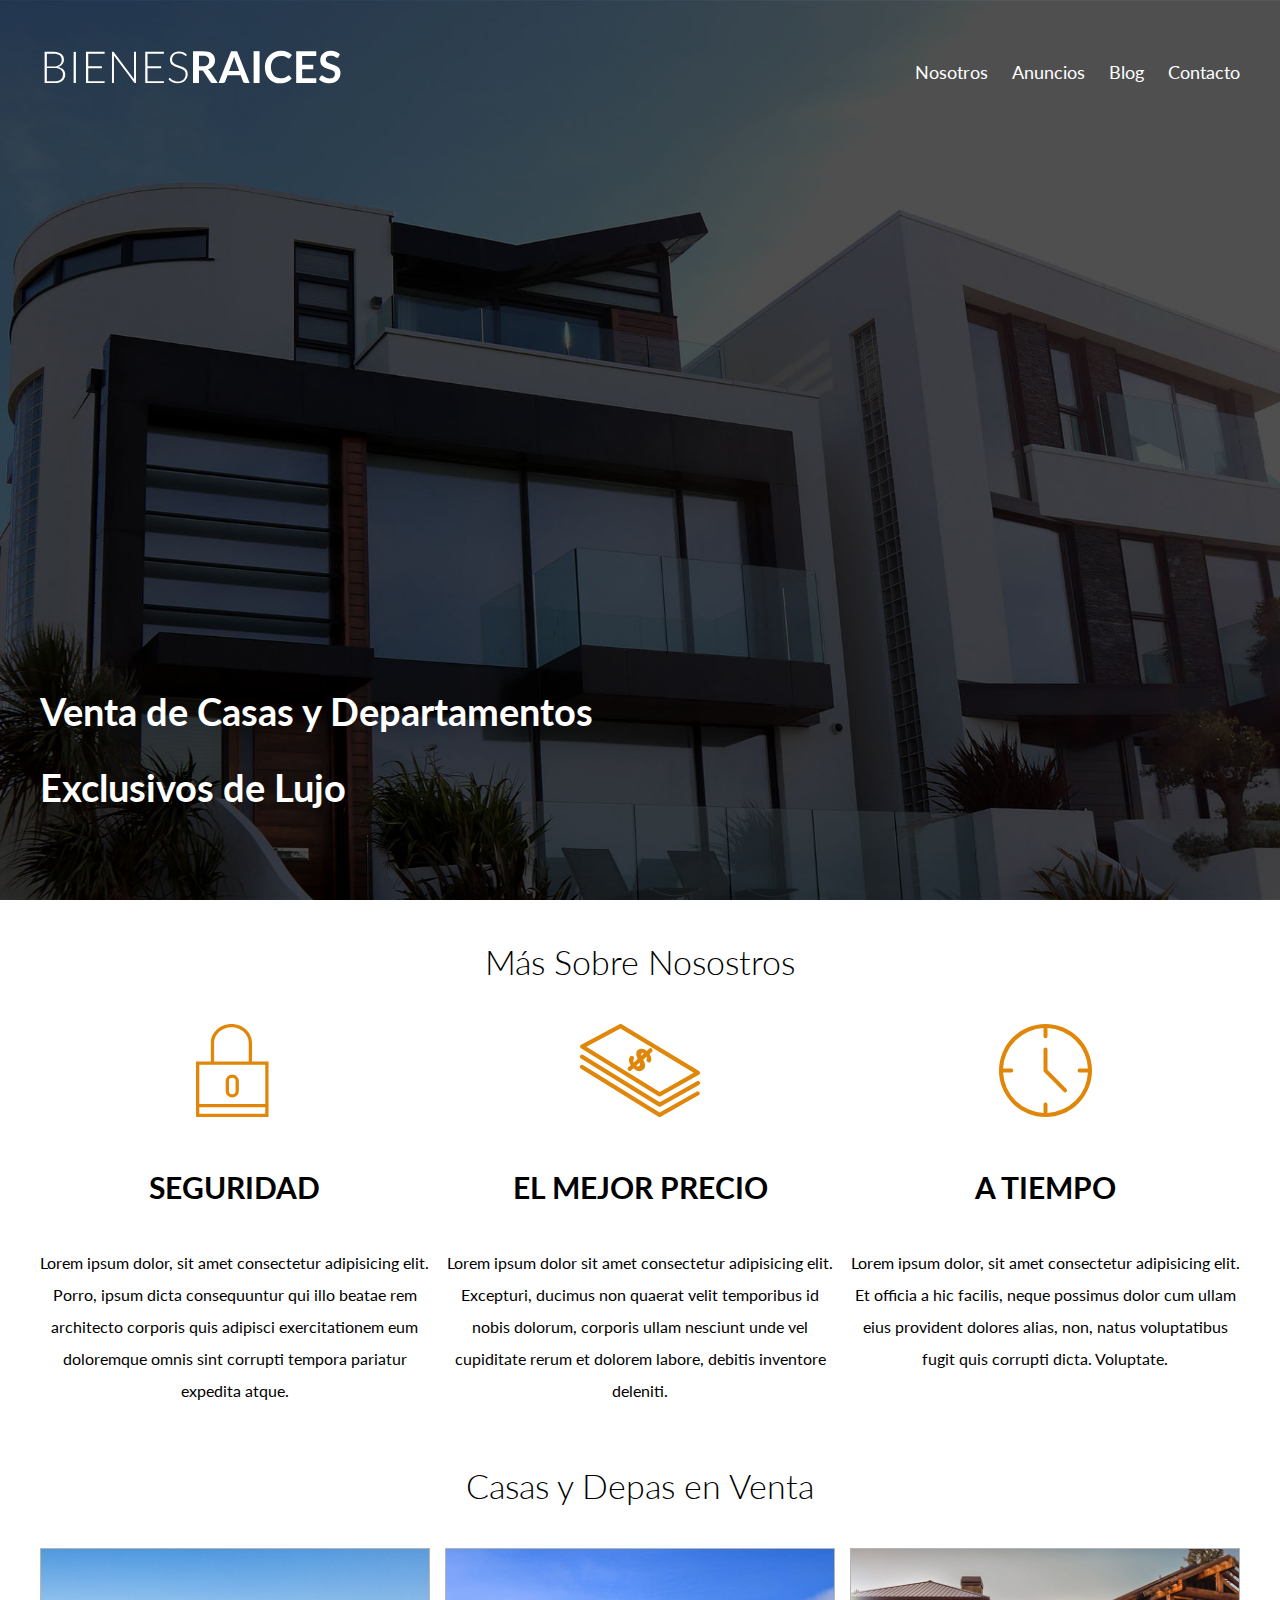
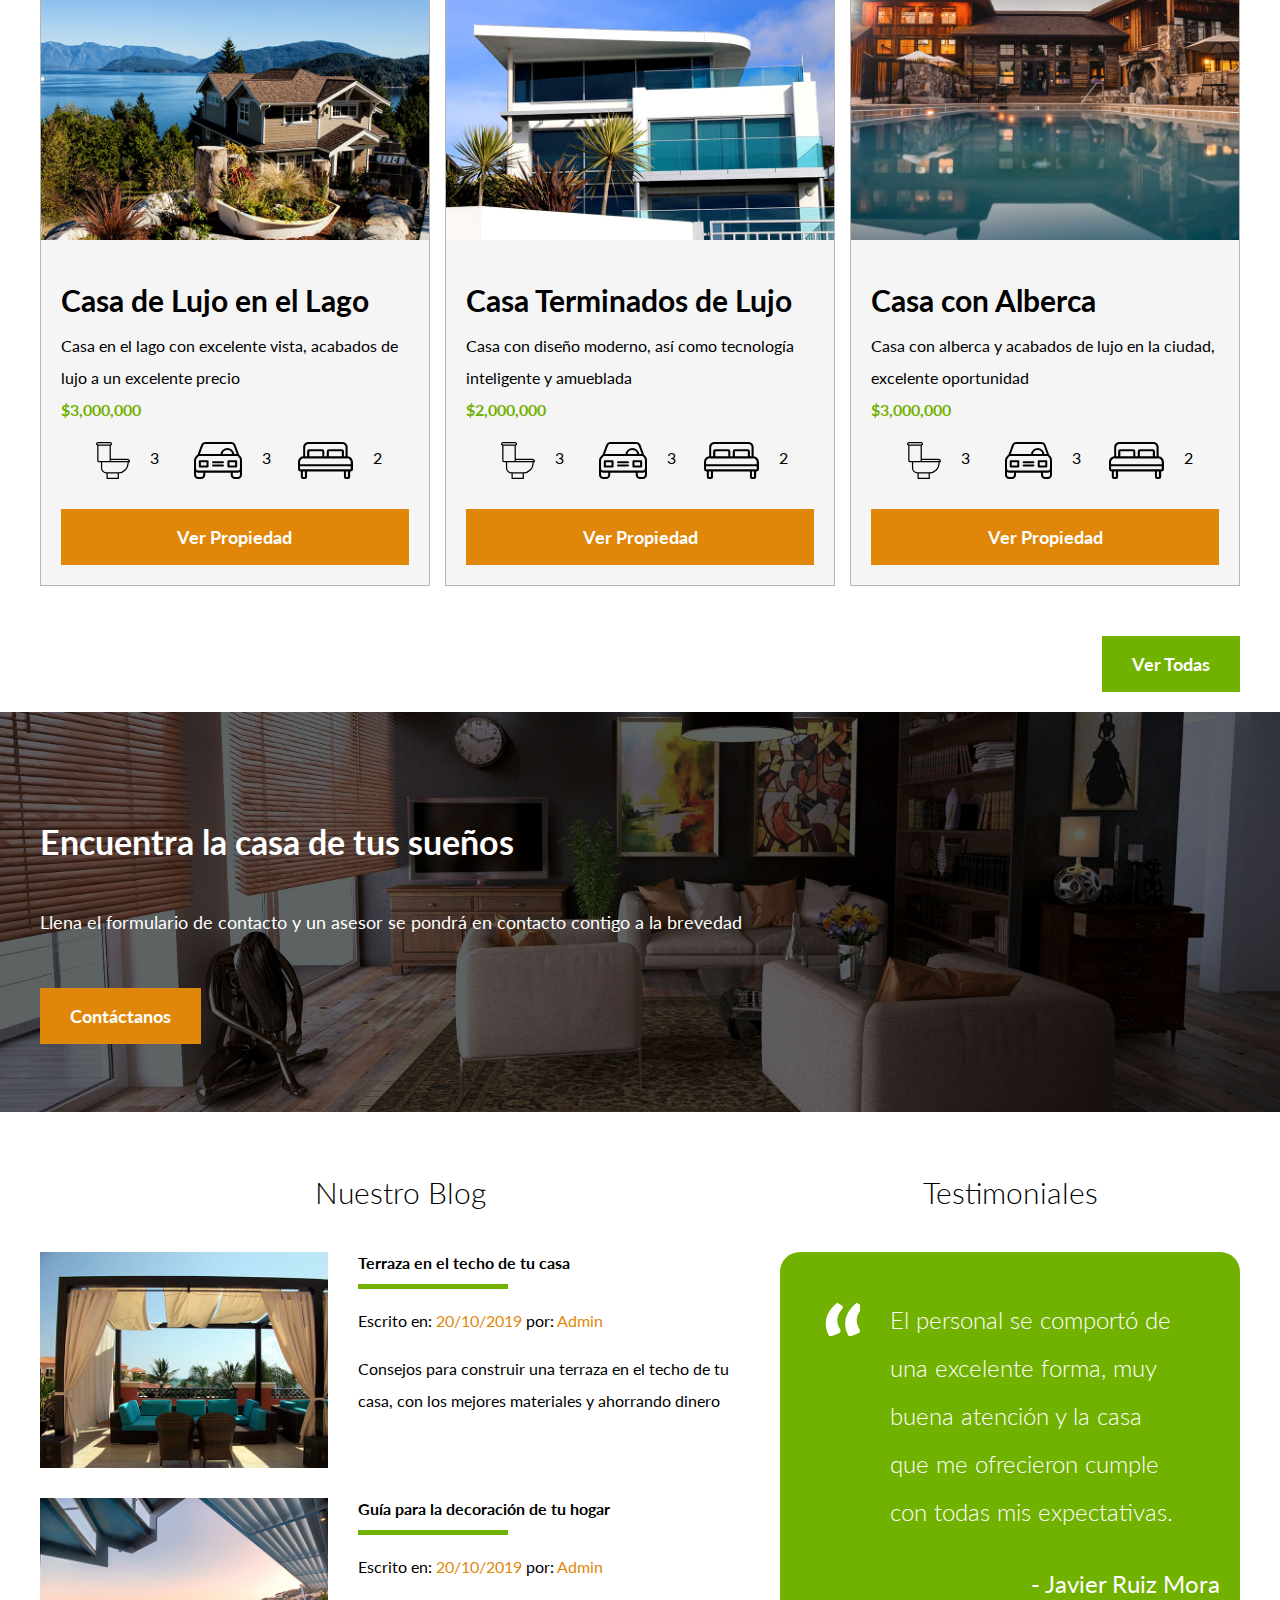
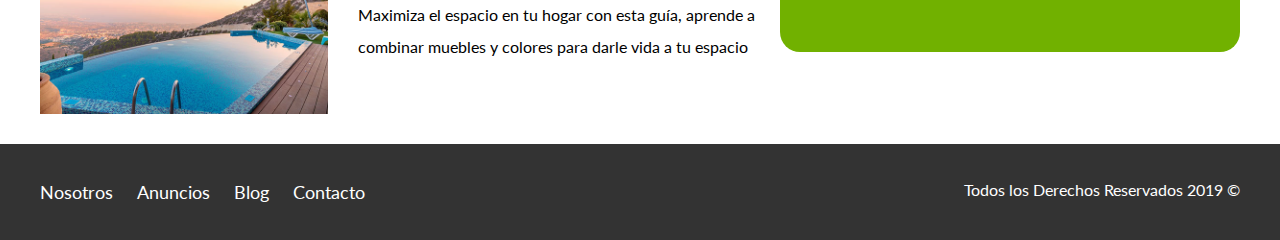
<file: index.html>
<!DOCTYPE html>
<html lang="en">
<head>
    <meta charset="UTF-8">
    <meta name="viewport" content="width=device-width, initial-scale=1.0">
    <title>Bienes Raices</title>
    <link href="https://fonts.googleapis.com/css2?family=Lato:wght@300;400;700;900&display=swap" rel="stylesheet">
    <link rel="stylesheet" href="css/normalize.css">
    <link rel="stylesheet" href="css/styles.css">
</head>

<body>
    <header class="site-header inicio">
        <div class="contenedor contenido-header">
            <div class="barra">
                <a href="/">
                <img src="original/ArchivosBienesRaices/img/logo.svg" alt="Logotipo de Bienes Raices">
                </a>

                <nav class="navegacion">
                    <a href="nosotros.html">Nosotros</a>
                    <a href="anuncios.html">Anuncios</a>
                    <a href="blog.html">Blog</a>
                    <a href="contacto.html">Contacto</a>
                </nav>
            </div>

            <h1>Venta de Casas y Departamentos Exclusivos de Lujo</h1>
        </div> <!-- contenedor -->
    </header>

    <section class="contenedor seccion">
        <h2 class="fw-300 centrar-texto">Más Sobre Nosostros</h2>

        <div class="iconos-nosotros">
            <div class="icono">
                <img src="original/ArchivosBienesRaices/img/icono1.svg" alt="Icono Seguridad">
                <h3>Seguridad</h3>
                <p>Lorem ipsum dolor, sit amet consectetur adipisicing elit. Porro, ipsum dicta consequuntur qui illo beatae rem architecto corporis quis adipisci exercitationem eum doloremque omnis sint corrupti tempora pariatur expedita atque.</p>
            </div>

            <div class="icono">
                <img src="original/ArchivosBienesRaices/img/icono2.svg" alt="Icono Mejor Precio">
                <h3>El Mejor Precio</h3>
                <p>Lorem ipsum dolor sit amet consectetur adipisicing elit. Excepturi, ducimus non quaerat velit temporibus id nobis dolorum, corporis ullam nesciunt unde vel cupiditate rerum et dolorem labore, debitis inventore deleniti.</p>
            </div>

            <div class="icono">
                <img src="original/ArchivosBienesRaices/img/icono3.svg" alt="Icono a Tiempo">
                <h3>A Tiempo</h3>
                <p>Lorem ipsum dolor, sit amet consectetur adipisicing elit. Et officia a hic facilis, neque possimus dolor cum ullam eius provident dolores alias, non, natus voluptatibus fugit quis corrupti dicta. Voluptate.</p>
            </div>
        </div>
    </section>

    <main class="seccion contenedor">
        <h2 class="fw-300 centrar-texto">Casas y Depas en Venta</h2>

        <div class="contenedor-anuncios">
            <div class="anuncio">
                <img src="original/ArchivosBienesRaices/img/anuncio1.jpg" alt="Anuncio casa en el lago">
                <div class="contenido-anuncio">
                    <h3>Casa de Lujo en el Lago</h3>
                    <p>Casa en el lago con excelente vista, acabados de lujo a un excelente precio</p>
                    <p class="precio">$3,000,000</p>

                    <ul class="iconos-caracteristicas">
                        <li>
                            <img src="original/ArchivosBienesRaices/img/icono_wc.svg" alt="icono wc">
                            <p>3</p>
                        </li>
                        <li>
                            <img src="original/ArchivosBienesRaices/img/icono_estacionamiento.svg" alt="icono autos">
                            <p>3</p>
                        </li>
                        <li>
                            <img src="original/ArchivosBienesRaices/img/icono_dormitorio.svg" alt="icono habitaciones">
                            <p>2</p>
                        </li>
                    </ul>

                    <a href="anuncio.html" class="boton boton-amarillo d-block">Ver Propiedad</a>
                </div>
            </div>

            <div class="anuncio">
                <img src="original/ArchivosBienesRaices/img/anuncio2.jpg" alt="Anuncio casa de lujo">
                <div class="contenido-anuncio">
                    <h3>Casa Terminados de Lujo</h3>
                    <p>Casa con diseño moderno, así como tecnología inteligente y amueblada</p>
                    <p class="precio">$2,000,000</p>

                    <ul class="iconos-caracteristicas">
                        <li>
                            <img src="original/ArchivosBienesRaices/img/icono_wc.svg" alt="icono wc">
                            <p>3</p>
                        </li>
                        <li>
                            <img src="original/ArchivosBienesRaices/img/icono_estacionamiento.svg" alt="icono autos">
                            <p>3</p>
                        </li>
                        <li>
                            <img src="original/ArchivosBienesRaices/img/icono_dormitorio.svg" alt="icono habitaciones">
                            <p>2</p>
                        </li>
                    </ul>

                    <a href="anuncio.html" class="boton boton-amarillo d-block">Ver Propiedad</a>
                </div>
            </div>

            <div class="anuncio">
                <img src="original/ArchivosBienesRaices/img/anuncio3.jpg" alt="Anuncio casa con alberca">
                <div class="contenido-anuncio">
                    <h3>Casa con Alberca</h3>
                    <p>Casa con alberca y acabados de lujo en la ciudad, excelente oportunidad</p>
                    <p class="precio">$3,000,000</p>

                    <ul class="iconos-caracteristicas">
                        <li>
                            <img src="original/ArchivosBienesRaices/img/icono_wc.svg" alt="icono wc">
                            <p>3</p>
                        </li>
                        <li>
                            <img src="original/ArchivosBienesRaices/img/icono_estacionamiento.svg" alt="icono autos">
                            <p>3</p>
                        </li>
                        <li>
                            <img src="original/ArchivosBienesRaices/img/icono_dormitorio.svg" alt="icono habitaciones">
                            <p>2</p>
                        </li>
                    </ul>

                    <a href="anuncio.html" class="boton boton-amarillo d-block">Ver Propiedad</a>
                </div>
            </div>
        </div>

        <div class="ver-todas">
            <a href="anuncios.html" class="boton boton-verde">Ver Todas</a>
        </div>
    </main>

    <section class="imagen-contacto">
        <div class="contenedor contenido-contacto">
            <h2>Encuentra la casa de tus sueños</h2>
            <p>Llena el formulario de contacto y un asesor se pondrá en contacto contigo a la brevedad</p>
            <a href="contacto.html" class="boton boton-amarillo">Contáctanos</a>
        </div>
    </section>

    <div class="seccion-inferior contenedor seccion">
        <section class="blog">
            <h3 class="centrar-texto fw-300">Nuestro Blog</h3>

            <article class="entrada-blog">
                <div class="imagen">
                    <img src="original/ArchivosBienesRaices/img/blog1.jpg" alt="Entrada de blog">
                </div>
                <div class="texto-entrada">
                    <a href="entrada.html">
                        <h4>Terraza en el techo de tu casa</h4>
                    </a>
                    <p>Escrito en: <span>20/10/2019</span> por: <span>Admin</span></p>
                    <p>Consejos para construir una terraza en el techo de tu casa, con los mejores materiales y ahorrando dinero</p>
                </div>
            </article>

            <article class="entrada-blog">
                <div class="imagen">
                    <img src="original/ArchivosBienesRaices/img/blog2.jpg" alt="Entrada de blog">
                </div>
                <div class="texto-entrada">
                    <a href="entrada.html">
                        <h4>Guía para la decoración de tu hogar</h4>
                    </a>
                    <p>Escrito en: <span>20/10/2019</span> por: <span>Admin</span></p>
                    <p>Maximiza el espacio en tu hogar con esta guía, aprende a combinar muebles y colores para darle vida a tu espacio</p>
                </div>
            </article>
        </section>

        <section class="testimoniales">
            <h3 class="centrar-texto fw-300">Testimoniales</h3>
            <div class="testimonial">
                <blockquote>
                    El personal se comportó de una excelente forma, muy buena atención y la casa que me ofrecieron cumple con todas mis expectativas.
                </blockquote>
                <p>- Javier Ruiz Mora</p>
            </div>
        </section>
    </div>

    <footer class="site-footer seccion">
        <div class="contenedor contenedor-footer">
            <nav class="navegacion">
                <a href="nosotros.html">Nosotros</a>
                <a href="anuncios.html">Anuncios</a>
                <a href="blog.html">Blog</a>
                <a href="contacto.html">Contacto</a>
            </nav>
            <p class="copyright">Todos los Derechos Reservados 2019 &copy;</p>
        </div>
    </footer>
</body>
</html>
</file>
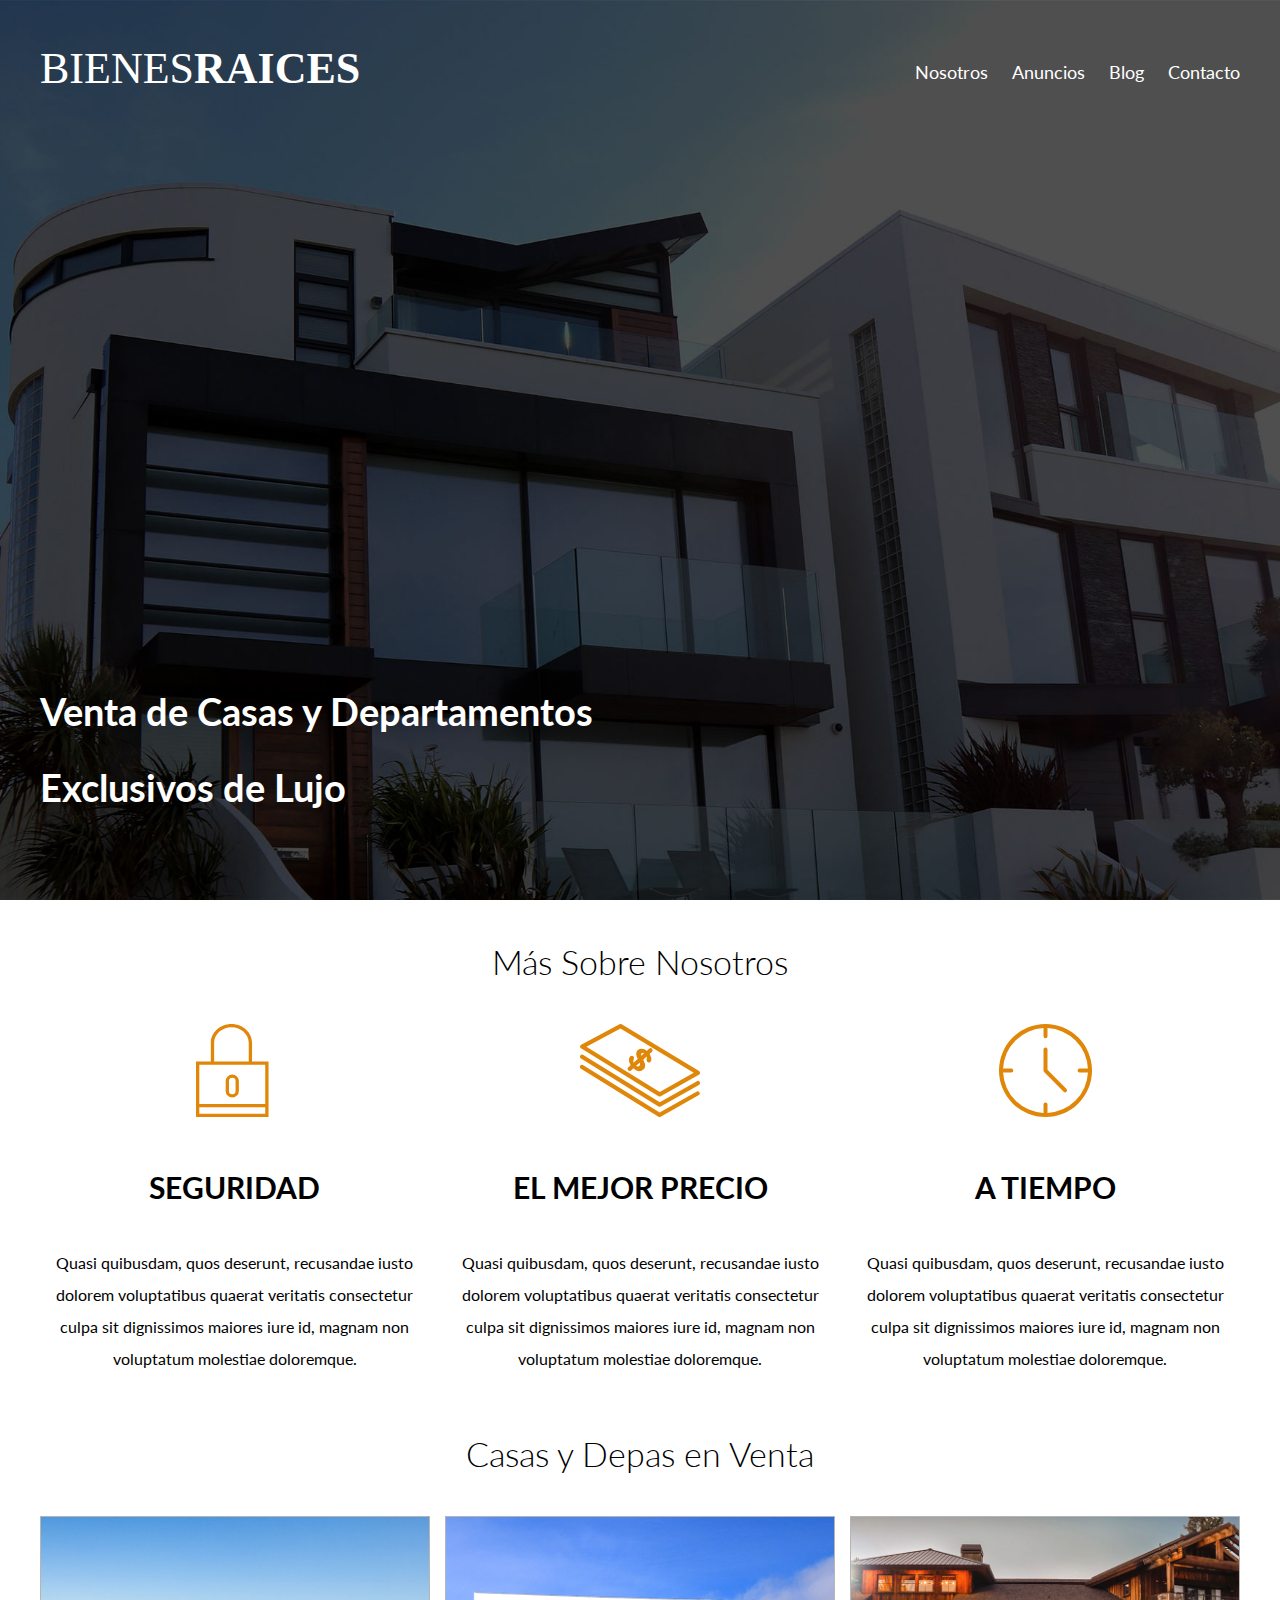
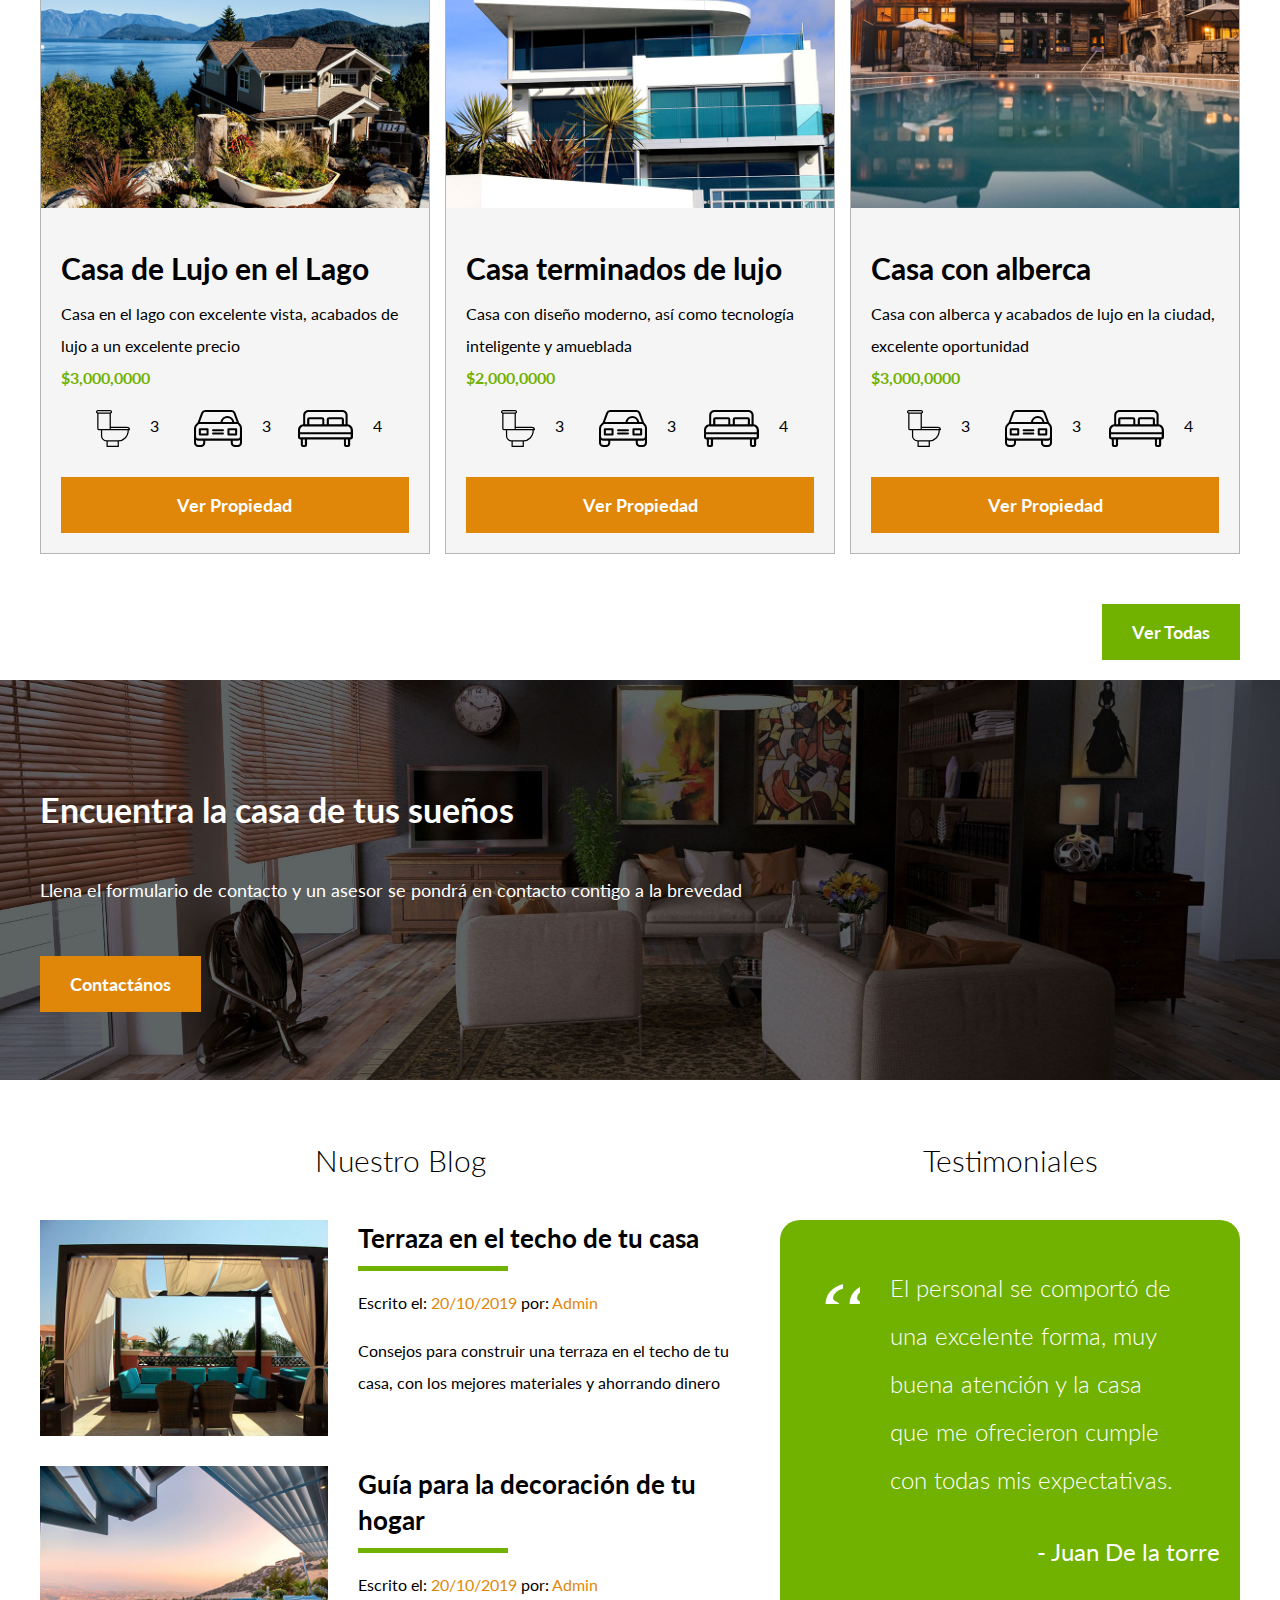
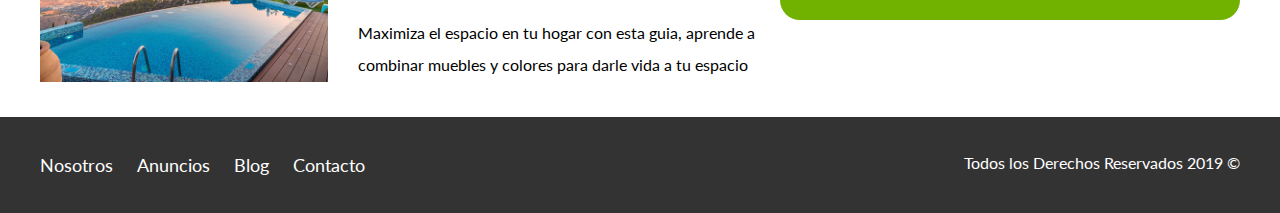
<file: original/ArchivosBienesRaices/Proyecto Finalizado/index.html>
<!DOCTYPE html>
<html lang="en">
<head>
    <meta charset="UTF-8">
    <meta name="viewport" content="width=device-width, initial-scale=1.0">
    <meta http-equiv="X-UA-Compatible" content="ie=edge">
    <title>Bienes Raices</title>
    <link href="https://fonts.googleapis.com/css?family=Lato:300,400,700,900" rel="stylesheet">
    <link rel="stylesheet" href="css/normalize.css">
    <link rel="stylesheet" href="css/styles.css">
</head>
<body>

    <header class="site-header inicio">
        <div class="contenedor contenido-header">
            <div class="barra">
                <a href="/">
                    <img src="img/logo.svg" alt="Logotipo de Bienes Raices">
                </a>

                <div class="mobile-menu">
                    <a href="#navegacion">
                        <img src="img/barras.svg" alt="Icono Menu">
                    </a>
                </div>

                <nav id="navegacion" class="navegacion">
                    <a href="nosotros.html">Nosotros</a>
                    <a href="anuncios.html">Anuncios</a>
                    <a href="blog.html">Blog</a>
                    <a href="contacto.html">Contacto</a>
                </nav>
            </div>
            <h1>Venta de Casas y Departamentos Exclusivos de Lujo</h1>
        </div> <!-- contenedor -->
    </header>

    <section class="contenedor seccion">
        <h2 class="fw-300 centrar-texto">Más Sobre Nosotros</h2>

        <div class="iconos-nosotros">
            <div class="icono">
                <img src="img/icono1.svg" alt="Icono Seguridad">
                <h3>Seguridad</h3>
                <p>Quasi quibusdam, quos deserunt, recusandae iusto dolorem voluptatibus quaerat veritatis consectetur culpa sit dignissimos maiores iure id, magnam non voluptatum molestiae doloremque.</p>
            </div>

            <div class="icono">
                <img src="img/icono2.svg" alt="Icono Mejor Precio">
                <h3>El Mejor Precio</h3>
                <p>Quasi quibusdam, quos deserunt, recusandae iusto dolorem voluptatibus quaerat veritatis consectetur culpa sit dignissimos maiores iure id, magnam non voluptatum molestiae doloremque.</p>
            </div>

            <div class="icono">
                <img src="img/icono3.svg" alt="Icono a Tiempo">
                <h3>A Tiempo</h3>
                <p>Quasi quibusdam, quos deserunt, recusandae iusto dolorem voluptatibus quaerat veritatis consectetur culpa sit dignissimos maiores iure id, magnam non voluptatum molestiae doloremque.</p>
            </div>
        </div>
    </section>

    <main class="seccion contenedor">
        <h2 class="fw-300 centrar-texto">Casas y Depas en Venta</h2>

        <div class="contenedor-anuncios">
            <div class="anuncio">
                <img src="img/anuncio1.jpg" alt="Anuncio casa en el lago">
                <div class="contenido-anuncio">
                    <h3>Casa de Lujo en el Lago</h3>
                    <p>Casa en el lago con excelente vista, acabados de lujo a un excelente precio</p>
                    <p class="precio">$3,000,0000</p>

                    <ul class="iconos-caracteristicas">
                        <li>
                            <img src="img/icono_wc.svg" alt="icono wc">
                            <p>3</p>
                        </li>
                        <li>
                            <img src="img/icono_estacionamiento.svg" alt="icono autos">
                            <p>3</p>
                        </li>
                        <li>
                            <img src="img/icono_dormitorio.svg" alt="icono habitaciones">
                            <p>4</p>
                        </li>
                    </ul>


                    <a href="anuncio.html" class="boton boton-amarillo d-block">Ver Propiedad</a>
                </div>
            </div>

            <div class="anuncio">
                <img src="img/anuncio2.jpg" alt="Anuncio casa de lujo">
                <div class="contenido-anuncio">
                    <h3>Casa terminados de lujo</h3>
                    <p>Casa con diseño moderno, así como tecnología inteligente y amueblada</p>
                    <p class="precio">$2,000,0000</p>
                    <ul class="iconos-caracteristicas">
                        <li>
                            <img src="img/icono_wc.svg" alt="icono wc">
                            <p>3</p>
                        </li>
                        <li>
                            <img src="img/icono_estacionamiento.svg" alt="icono autos">
                            <p>3</p>
                        </li>
                        <li>
                            <img src="img/icono_dormitorio.svg" alt="icono habitaciones">
                            <p>4</p>
                        </li>
                    </ul>

                    <a href="anuncio.html" class="boton boton-amarillo d-block">Ver Propiedad</a>
                </div>
            </div>

            <div class="anuncio">
                <img src="img/anuncio3.jpg" alt="Anuncio casa con alberca">
                <div class="contenido-anuncio">
                    <h3>Casa con alberca</h3>
                    <p>Casa con alberca y acabados de lujo en la ciudad, excelente oportunidad</p>
                    <p class="precio">$3,000,0000</p>
                    <ul class="iconos-caracteristicas">
                        <li>
                            <img src="img/icono_wc.svg" alt="icono wc">
                            <p>3</p>
                        </li>
                        <li>
                            <img src="img/icono_estacionamiento.svg" alt="icono autos">
                            <p>3</p>
                        </li>
                        <li>
                            <img src="img/icono_dormitorio.svg" alt="icono habitaciones">
                            <p>4</p>
                        </li>
                    </ul>

                    <a href="anuncio.html" class="boton boton-amarillo d-block">Ver Propiedad</a>
                </div>
            </div>
        </div>

        <div class="ver-todas">
            <a href="anuncios.html" class="boton boton-verde">Ver Todas</a>
        </div>
    </main>

    <section class="imagen-contacto">
        <div class="contenedor contenido-contacto">
            <h2>Encuentra la casa de tus sueños</h2>
            <p>Llena el formulario de contacto y un asesor se pondrá en contacto contigo a la brevedad</p>
            <a href="contacto.html" class="boton boton-amarillo">Contactános</a>
        </div>
    </section>

    <div class="seccion-inferior contenedor seccion">
        <section class="blog">
            <h3 class="centrar-texto fw-300">Nuestro Blog</h3>

            <article class="entrada-blog">
                <div class="imagen">
                    <img src="img/blog1.jpg" alt="Entrada de blog">
                </div>
                <div class="texto-entrada">
                    <a href="entrada.html">
                        <h4>Terraza  en el techo de tu casa</h4>
                    </a>
                    <p>Escrito el: <span> 20/10/2019 </span> por: <span> Admin </span> </p>
                    <p>Consejos para construir una terraza en el techo de tu casa, con los mejores materiales y ahorrando dinero</p>
                </div>
            </article>

            <article class="entrada-blog">
                <div class="imagen">
                    <img src="img/blog2.jpg" alt="Entrada de blog">
                </div>
                <div class="texto-entrada">
                    <a href="entrada.html">
                        <h4>Guía para la decoración de tu hogar</h4>
                    </a>
                    <p>Escrito el: <span> 20/10/2019 </span> por: <span> Admin </span> </p>
                    <p>Maximiza el espacio en tu hogar con esta guia, aprende a combinar muebles y colores para darle vida a tu espacio</p>
                </div>
            </article>
        </section>

        <section class="testimoniales">
            <h3 class="centrar-texto fw-300">Testimoniales</h3>
            <div class="testimonial">
                
                <blockquote>
                    El personal se comportó de una excelente forma, muy buena atención y la casa que me ofrecieron cumple con todas mis expectativas.
                </blockquote>
                <p>- Juan De la torre</p>
            </div>
        </section>

    </div>

    <footer class="site-footer seccion">
        <div class="contenedor contenedor-footer">
            <nav class="navegacion">
                <a href="nosotros.html">Nosotros</a>
                <a href="anuncios.html">Anuncios</a>
                <a href="blog.html">Blog</a>
                <a href="contacto.html">Contacto</a>
            </nav>
            <p class="copyright">Todos los Derechos Reservados 2019 &copy; </p>
        </div>
    </footer>
</body>
</html>
</file>
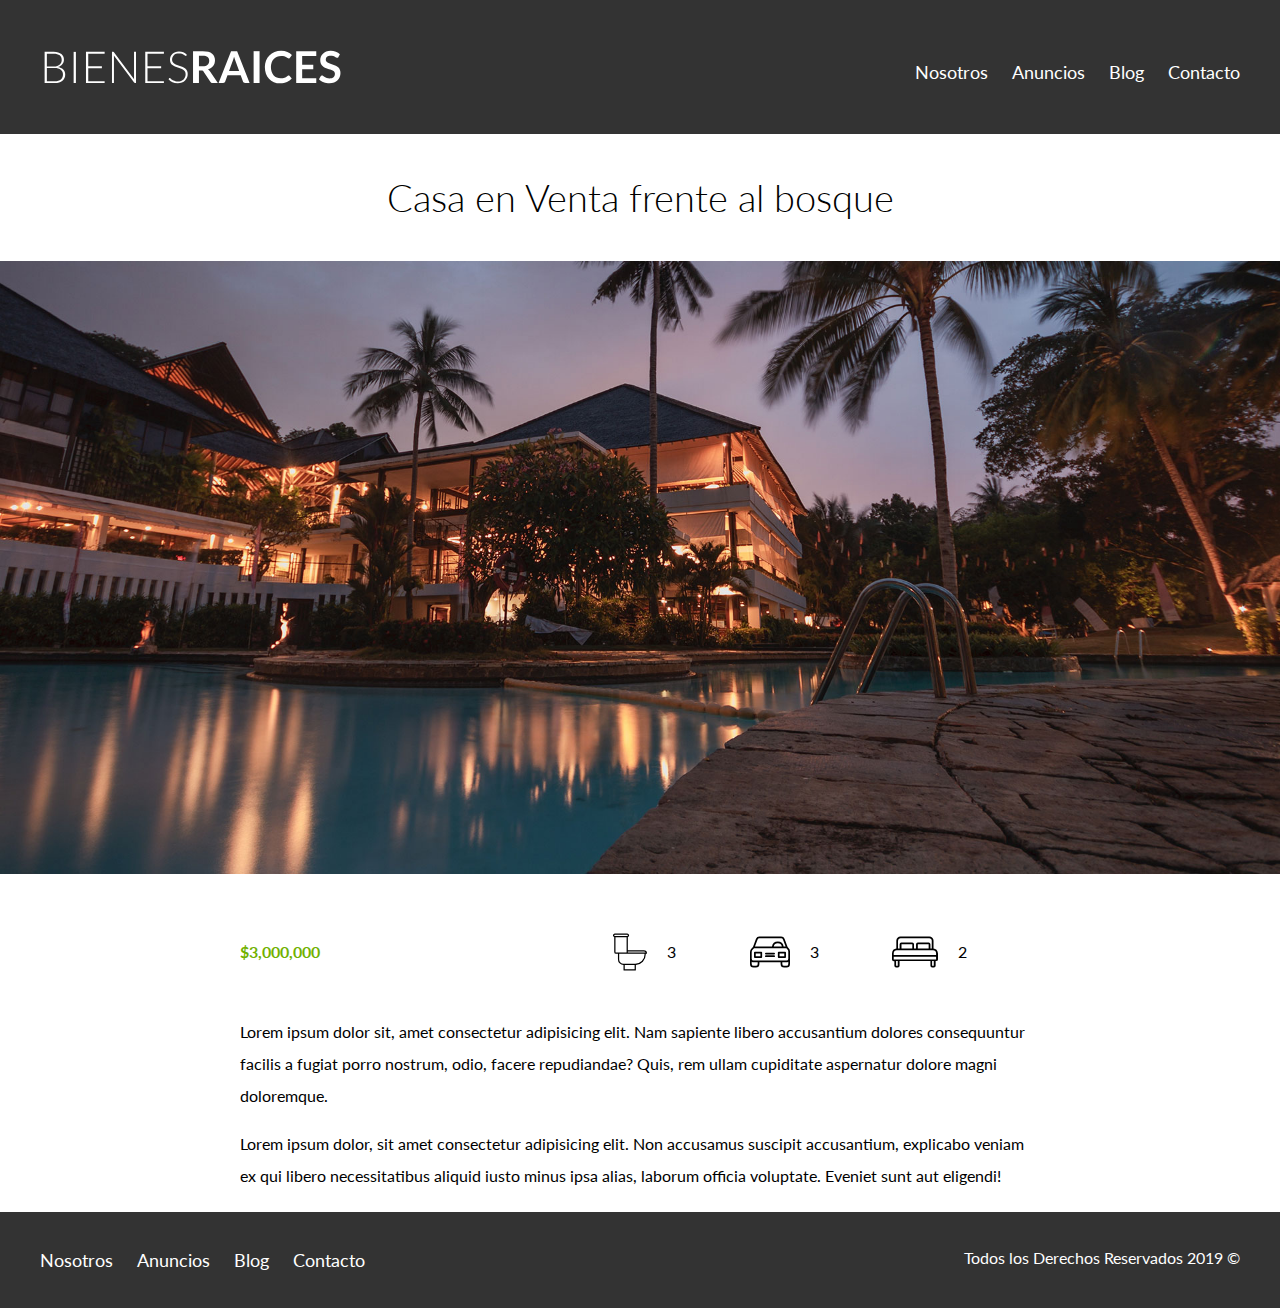
<file: anuncio.html>
<!DOCTYPE html>
<html lang="en">
<head>
    <meta charset="UTF-8">
    <meta name="viewport" content="width=device-width, initial-scale=1.0">
    <title>Bienes Raices</title>
    <link href="https://fonts.googleapis.com/css2?family=Lato:wght@300;400;700;900&display=swap" rel="stylesheet">
    <link rel="stylesheet" href="css/normalize.css">
    <link rel="stylesheet" href="css/styles.css">
</head>

<body>
    <header class="site-header">
        <div class="contenedor contenido-header">
            <div class="barra">
                <a href="/">
                <img src="original/ArchivosBienesRaices/img/logo.svg" alt="Logotipo de Bienes Raices">
                </a>

                <nav class="navegacion">
                    <a href="nosotros.html">Nosotros</a>
                    <a href="anuncios.html">Anuncios</a>
                    <a href="blog.html">Blog</a>
                    <a href="contacto.html">Contacto</a>
                </nav>
            </div>

        </div> <!-- contenedor -->
    </header>

    <h1 class="fw-300 centrar-texto">Casa en Venta frente al bosque</h1>
    <img src="original/ArchivosBienesRaices/img/destacada.jpg" alt="Imagen Anuncio">

    <main class="contenedor seccion contenido-centrado">
        <div class="resumen-propiedad">
            <p class="precio">$3,000,000</p>
            <ul class="iconos-caracteristicas">
                <li>
                    <img src="original/ArchivosBienesRaices/img/icono_wc.svg" alt="icono wc">
                    <p>3</p>
                </li>
                <li>
                    <img src="original/ArchivosBienesRaices/img/icono_estacionamiento.svg" alt="icono autos">
                    <p>3</p>
                </li>
                <li>
                    <img src="original/ArchivosBienesRaices/img/icono_dormitorio.svg" alt="icono habitaciones">
                    <p>2</p>
                </li>
            </ul>
        </div>
        <p>Lorem ipsum dolor sit, amet consectetur adipisicing elit. Nam sapiente libero accusantium dolores consequuntur facilis a fugiat porro nostrum, odio, facere repudiandae? Quis, rem ullam cupiditate aspernatur dolore magni doloremque.</p>
        <p>Lorem ipsum dolor, sit amet consectetur adipisicing elit. Non accusamus suscipit accusantium, explicabo veniam ex qui libero necessitatibus aliquid iusto minus ipsa alias, laborum officia voluptate. Eveniet sunt aut eligendi!</p>
    </main>

    <footer class="site-footer seccion">
        <div class="contenedor contenedor-footer">
            <nav class="navegacion">
                <a href="nosotros.html">Nosotros</a>
                <a href="anuncios.html">Anuncios</a>
                <a href="blog.html">Blog</a>
                <a href="contacto.html">Contacto</a>
            </nav>
            <p class="copyright">Todos los Derechos Reservados 2019 &copy;</p>
        </div>
    </footer>
</body>
</html>
</file>
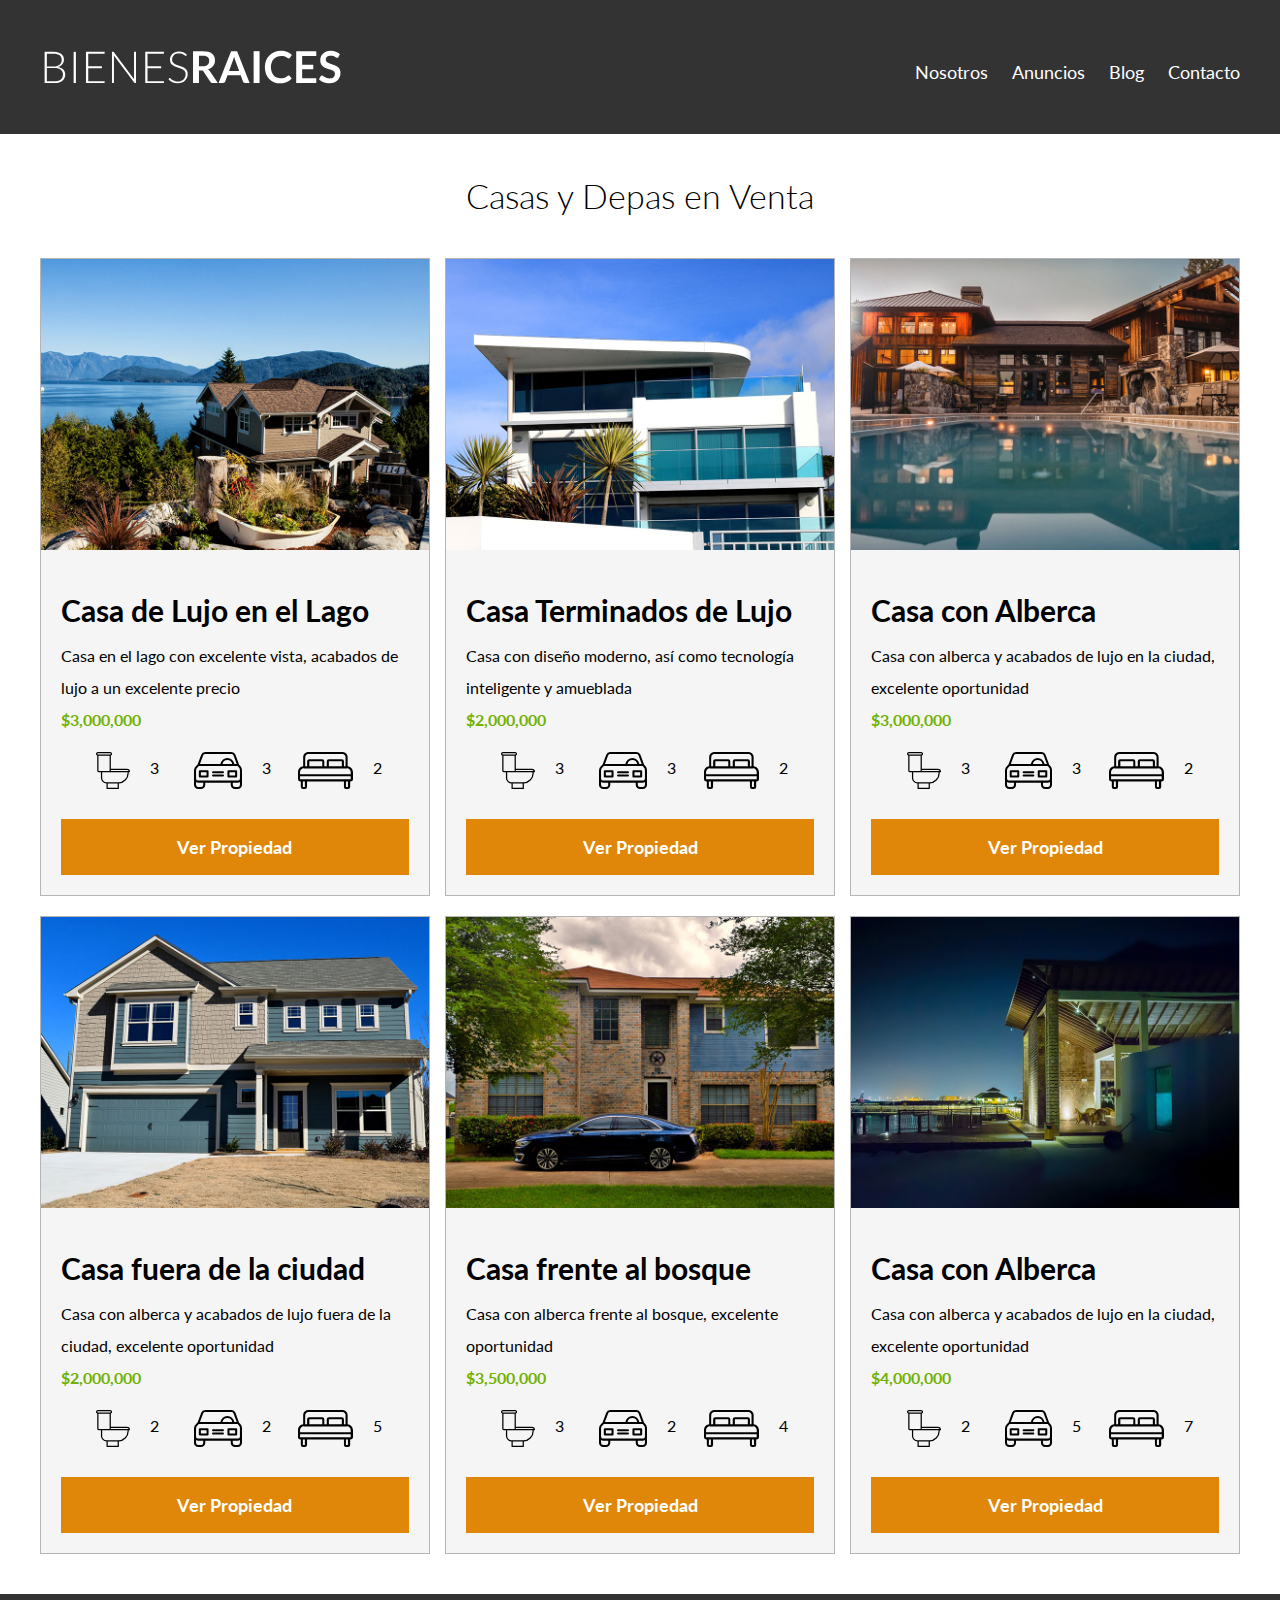
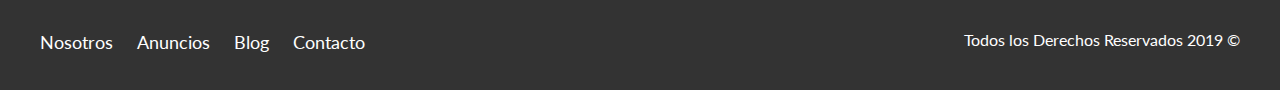
<file: anuncios.html>
<!DOCTYPE html>
<html lang="en">
<head>
    <meta charset="UTF-8">
    <meta name="viewport" content="width=device-width, initial-scale=1.0">
    <title>Bienes Raices</title>
    <link href="https://fonts.googleapis.com/css2?family=Lato:wght@300;400;700;900&display=swap" rel="stylesheet">
    <link rel="stylesheet" href="css/normalize.css">
    <link rel="stylesheet" href="css/styles.css">
</head>

<body>
    <header class="site-header">
        <div class="contenedor contenido-header">
            <div class="barra">
                <a href="/">
                <img src="original/ArchivosBienesRaices/img/logo.svg" alt="Logotipo de Bienes Raices">
                </a>

                <nav class="navegacion">
                    <a href="nosotros.html">Nosotros</a>
                    <a href="anuncios.html">Anuncios</a>
                    <a href="blog.html">Blog</a>
                    <a href="contacto.html">Contacto</a>
                </nav>
            </div>

        </div> <!-- contenedor -->
    </header>

    <main class="seccion contenedor">
        <h2 class="fw-300 centrar-texto">Casas y Depas en Venta</h2>

        <div class="contenedor-anuncios">
            <div class="anuncio">
                <img src="original/ArchivosBienesRaices/img/anuncio1.jpg" alt="Anuncio casa en el lago">
                <div class="contenido-anuncio">
                    <h3>Casa de Lujo en el Lago</h3>
                    <p>Casa en el lago con excelente vista, acabados de lujo a un excelente precio</p>
                    <p class="precio">$3,000,000</p>

                    <ul class="iconos-caracteristicas">
                        <li>
                            <img src="original/ArchivosBienesRaices/img/icono_wc.svg" alt="icono wc">
                            <p>3</p>
                        </li>
                        <li>
                            <img src="original/ArchivosBienesRaices/img/icono_estacionamiento.svg" alt="icono autos">
                            <p>3</p>
                        </li>
                        <li>
                            <img src="original/ArchivosBienesRaices/img/icono_dormitorio.svg" alt="icono habitaciones">
                            <p>2</p>
                        </li>
                    </ul>

                    <a href="anuncio.html" class="boton boton-amarillo d-block">Ver Propiedad</a>
                </div>
            </div>

            <div class="anuncio">
                <img src="original/ArchivosBienesRaices/img/anuncio2.jpg" alt="Anuncio casa de lujo">
                <div class="contenido-anuncio">
                    <h3>Casa Terminados de Lujo</h3>
                    <p>Casa con diseño moderno, así como tecnología inteligente y amueblada</p>
                    <p class="precio">$2,000,000</p>

                    <ul class="iconos-caracteristicas">
                        <li>
                            <img src="original/ArchivosBienesRaices/img/icono_wc.svg" alt="icono wc">
                            <p>3</p>
                        </li>
                        <li>
                            <img src="original/ArchivosBienesRaices/img/icono_estacionamiento.svg" alt="icono autos">
                            <p>3</p>
                        </li>
                        <li>
                            <img src="original/ArchivosBienesRaices/img/icono_dormitorio.svg" alt="icono habitaciones">
                            <p>2</p>
                        </li>
                    </ul>

                    <a href="anuncio.html" class="boton boton-amarillo d-block">Ver Propiedad</a>
                </div>
            </div>

            <div class="anuncio">
                <img src="original/ArchivosBienesRaices/img/anuncio3.jpg" alt="Anuncio casa con alberca">
                <div class="contenido-anuncio">
                    <h3>Casa con Alberca</h3>
                    <p>Casa con alberca y acabados de lujo en la ciudad, excelente oportunidad</p>
                    <p class="precio">$3,000,000</p>

                    <ul class="iconos-caracteristicas">
                        <li>
                            <img src="original/ArchivosBienesRaices/img/icono_wc.svg" alt="icono wc">
                            <p>3</p>
                        </li>
                        <li>
                            <img src="original/ArchivosBienesRaices/img/icono_estacionamiento.svg" alt="icono autos">
                            <p>3</p>
                        </li>
                        <li>
                            <img src="original/ArchivosBienesRaices/img/icono_dormitorio.svg" alt="icono habitaciones">
                            <p>2</p>
                        </li>
                    </ul>

                    <a href="anuncio.html" class="boton boton-amarillo d-block">Ver Propiedad</a>
                </div>
            </div>

            <div class="anuncio">
                <img src="original/ArchivosBienesRaices/img/anuncio4.jpg" alt="Anuncio casa de lujo">
                <div class="contenido-anuncio">
                    <h3>Casa fuera de la ciudad</h3>
                    <p>Casa con alberca y acabados de lujo fuera de la ciudad, excelente oportunidad</p>
                    <p class="precio">$2,000,000</p>

                    <ul class="iconos-caracteristicas">
                        <li>
                            <img src="original/ArchivosBienesRaices/img/icono_wc.svg" alt="icono wc">
                            <p>2</p>
                        </li>
                        <li>
                            <img src="original/ArchivosBienesRaices/img/icono_estacionamiento.svg" alt="icono autos">
                            <p>2</p>
                        </li>
                        <li>
                            <img src="original/ArchivosBienesRaices/img/icono_dormitorio.svg" alt="icono habitaciones">
                            <p>5</p>
                        </li>
                    </ul>

                    <a href="anuncio.html" class="boton boton-amarillo d-block">Ver Propiedad</a>
                </div>
            </div>

            <div class="anuncio">
                <img src="original/ArchivosBienesRaices/img/anuncio5.jpg" alt="Anuncio casa frente al bosque">
                <div class="contenido-anuncio">
                    <h3>Casa frente al bosque</h3>
                    <p>Casa con alberca frente al bosque, excelente oportunidad</p>
                    <p class="precio">$3,500,000</p>

                    <ul class="iconos-caracteristicas">
                        <li>
                            <img src="original/ArchivosBienesRaices/img/icono_wc.svg" alt="icono wc">
                            <p>3</p>
                        </li>
                        <li>
                            <img src="original/ArchivosBienesRaices/img/icono_estacionamiento.svg" alt="icono autos">
                            <p>2</p>
                        </li>
                        <li>
                            <img src="original/ArchivosBienesRaices/img/icono_dormitorio.svg" alt="icono habitaciones">
                            <p>4</p>
                        </li>
                    </ul>

                    <a href="anuncio.html" class="boton boton-amarillo d-block">Ver Propiedad</a>
                </div>
            </div>

            <div class="anuncio">
                <img src="original/ArchivosBienesRaices/img/anuncio6.jpg" alt="Anuncio casa con alberca">
                <div class="contenido-anuncio">
                    <h3>Casa con Alberca</h3>
                    <p>Casa con alberca y acabados de lujo en la ciudad, excelente oportunidad</p>
                    <p class="precio">$4,000,000</p>

                    <ul class="iconos-caracteristicas">
                        <li>
                            <img src="original/ArchivosBienesRaices/img/icono_wc.svg" alt="icono wc">
                            <p>2</p>
                        </li>
                        <li>
                            <img src="original/ArchivosBienesRaices/img/icono_estacionamiento.svg" alt="icono autos">
                            <p>5</p>
                        </li>
                        <li>
                            <img src="original/ArchivosBienesRaices/img/icono_dormitorio.svg" alt="icono habitaciones">
                            <p>7</p>
                        </li>
                    </ul>

                    <a href="anuncio.html" class="boton boton-amarillo d-block">Ver Propiedad</a>
                </div>
            </div>
        </div>

    </main>

    <footer class="site-footer seccion">
        <div class="contenedor contenedor-footer">
            <nav class="navegacion">
                <a href="nosotros.html">Nosotros</a>
                <a href="anuncios.html">Anuncios</a>
                <a href="blog.html">Blog</a>
                <a href="contacto.html">Contacto</a>
            </nav>
            <p class="copyright">Todos los Derechos Reservados 2019 &copy;</p>
        </div>
    </footer>
</body>
</html>
</file>
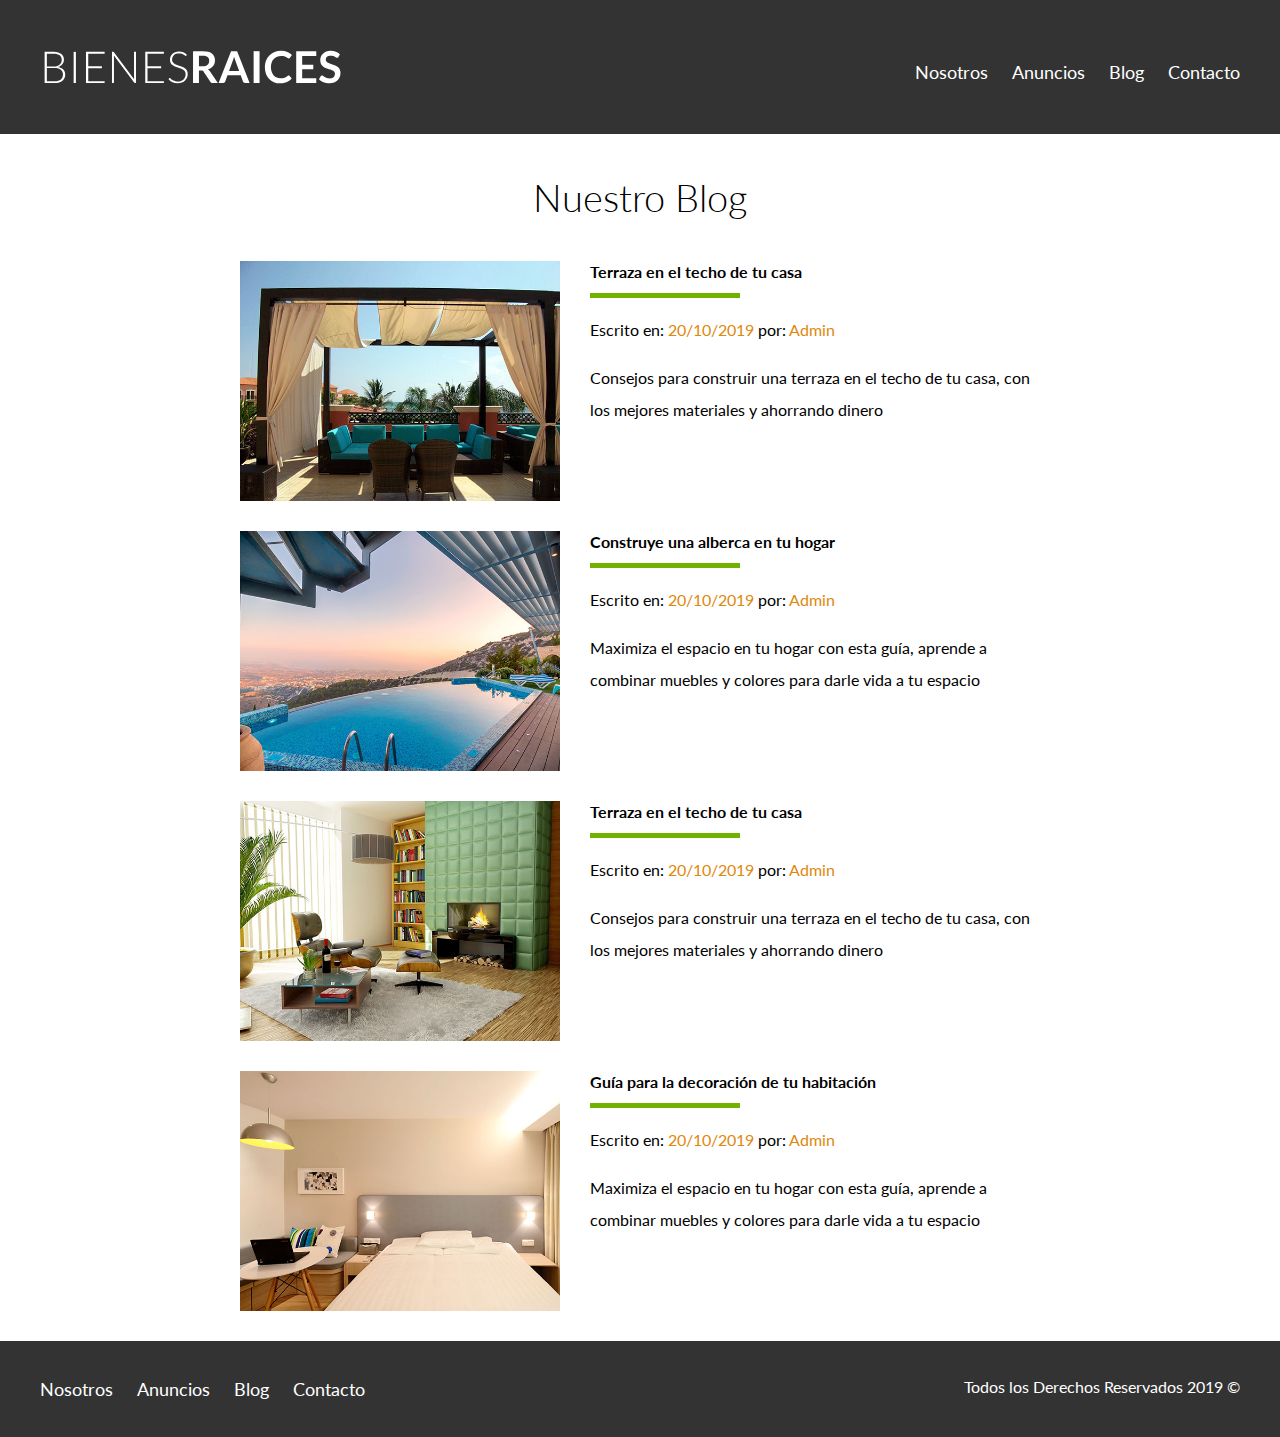
<file: blog.html>
<!DOCTYPE html>
<html lang="en">
<head>
    <meta charset="UTF-8">
    <meta name="viewport" content="width=device-width, initial-scale=1.0">
    <title>Bienes Raices</title>
    <link href="https://fonts.googleapis.com/css2?family=Lato:wght@300;400;700;900&display=swap" rel="stylesheet">
    <link rel="stylesheet" href="css/normalize.css">
    <link rel="stylesheet" href="css/styles.css">
</head>

<body>
    <header class="site-header">
        <div class="contenedor contenido-header">
            <div class="barra">
                <a href="/">
                <img src="original/ArchivosBienesRaices/img/logo.svg" alt="Logotipo de Bienes Raices">
                </a>

                <nav class="navegacion">
                    <a href="nosotros.html">Nosotros</a>
                    <a href="anuncios.html">Anuncios</a>
                    <a href="blog.html">Blog</a>
                    <a href="contacto.html">Contacto</a>
                </nav>
            </div>

        </div> <!-- contenedor -->
    </header>

    <main class="contenedor seccion contenido-centrado">   
        <h1 class="fw-300 centrar-texto">Nuestro Blog</h1>

        <article class="entrada-blog">
            <div class="imagen">
                <img src="original/ArchivosBienesRaices/img/blog1.jpg" alt="Entrada de blog">
            </div>
            <div class="texto-entrada">
                <a href="entrada.html">
                    <h4>Terraza en el techo de tu casa</h4>
                </a>
                <p>Escrito en: <span>20/10/2019</span> por: <span>Admin</span></p>
                <p>Consejos para construir una terraza en el techo de tu casa, con los mejores materiales y ahorrando dinero</p>
            </div>
        </article>

        <article class="entrada-blog">
            <div class="imagen">
                <img src="original/ArchivosBienesRaices/img/blog2.jpg" alt="Entrada de blog">
            </div>
            <div class="texto-entrada">
                <a href="entrada.html">
                    <h4>Construye una alberca en tu hogar</h4>
                </a>
                <p>Escrito en: <span>20/10/2019</span> por: <span>Admin</span></p>
                <p>Maximiza el espacio en tu hogar con esta guía, aprende a combinar muebles y colores para darle vida a tu espacio</p>
            </div>
        </article>

        <article class="entrada-blog">
            <div class="imagen">
                <img src="original/ArchivosBienesRaices/img/blog3.jpg" alt="Entrada de blog">
            </div>
            <div class="texto-entrada">
                <a href="entrada.html">
                    <h4>Terraza en el techo de tu casa</h4>
                </a>
                <p>Escrito en: <span>20/10/2019</span> por: <span>Admin</span></p>
                <p>Consejos para construir una terraza en el techo de tu casa, con los mejores materiales y ahorrando dinero</p>
            </div>
        </article>

        <article class="entrada-blog">
            <div class="imagen">
                <img src="original/ArchivosBienesRaices/img/blog4.jpg" alt="Entrada de blog">
            </div>
            <div class="texto-entrada">
                <a href="entrada.html">
                    <h4>Guía para la decoración de tu habitación</h4>
                </a>
                <p>Escrito en: <span>20/10/2019</span> por: <span>Admin</span></p>
                <p>Maximiza el espacio en tu hogar con esta guía, aprende a combinar muebles y colores para darle vida a tu espacio</p>
            </div>
        </article>
    </main>

    <footer class="site-footer seccion">
        <div class="contenedor contenedor-footer">
            <nav class="navegacion">
                <a href="nosotros.html">Nosotros</a>
                <a href="anuncios.html">Anuncios</a>
                <a href="blog.html">Blog</a>
                <a href="contacto.html">Contacto</a>
            </nav>
            <p class="copyright">Todos los Derechos Reservados 2019 &copy;</p>
        </div>
    </footer>
</body>
</html>
</file>
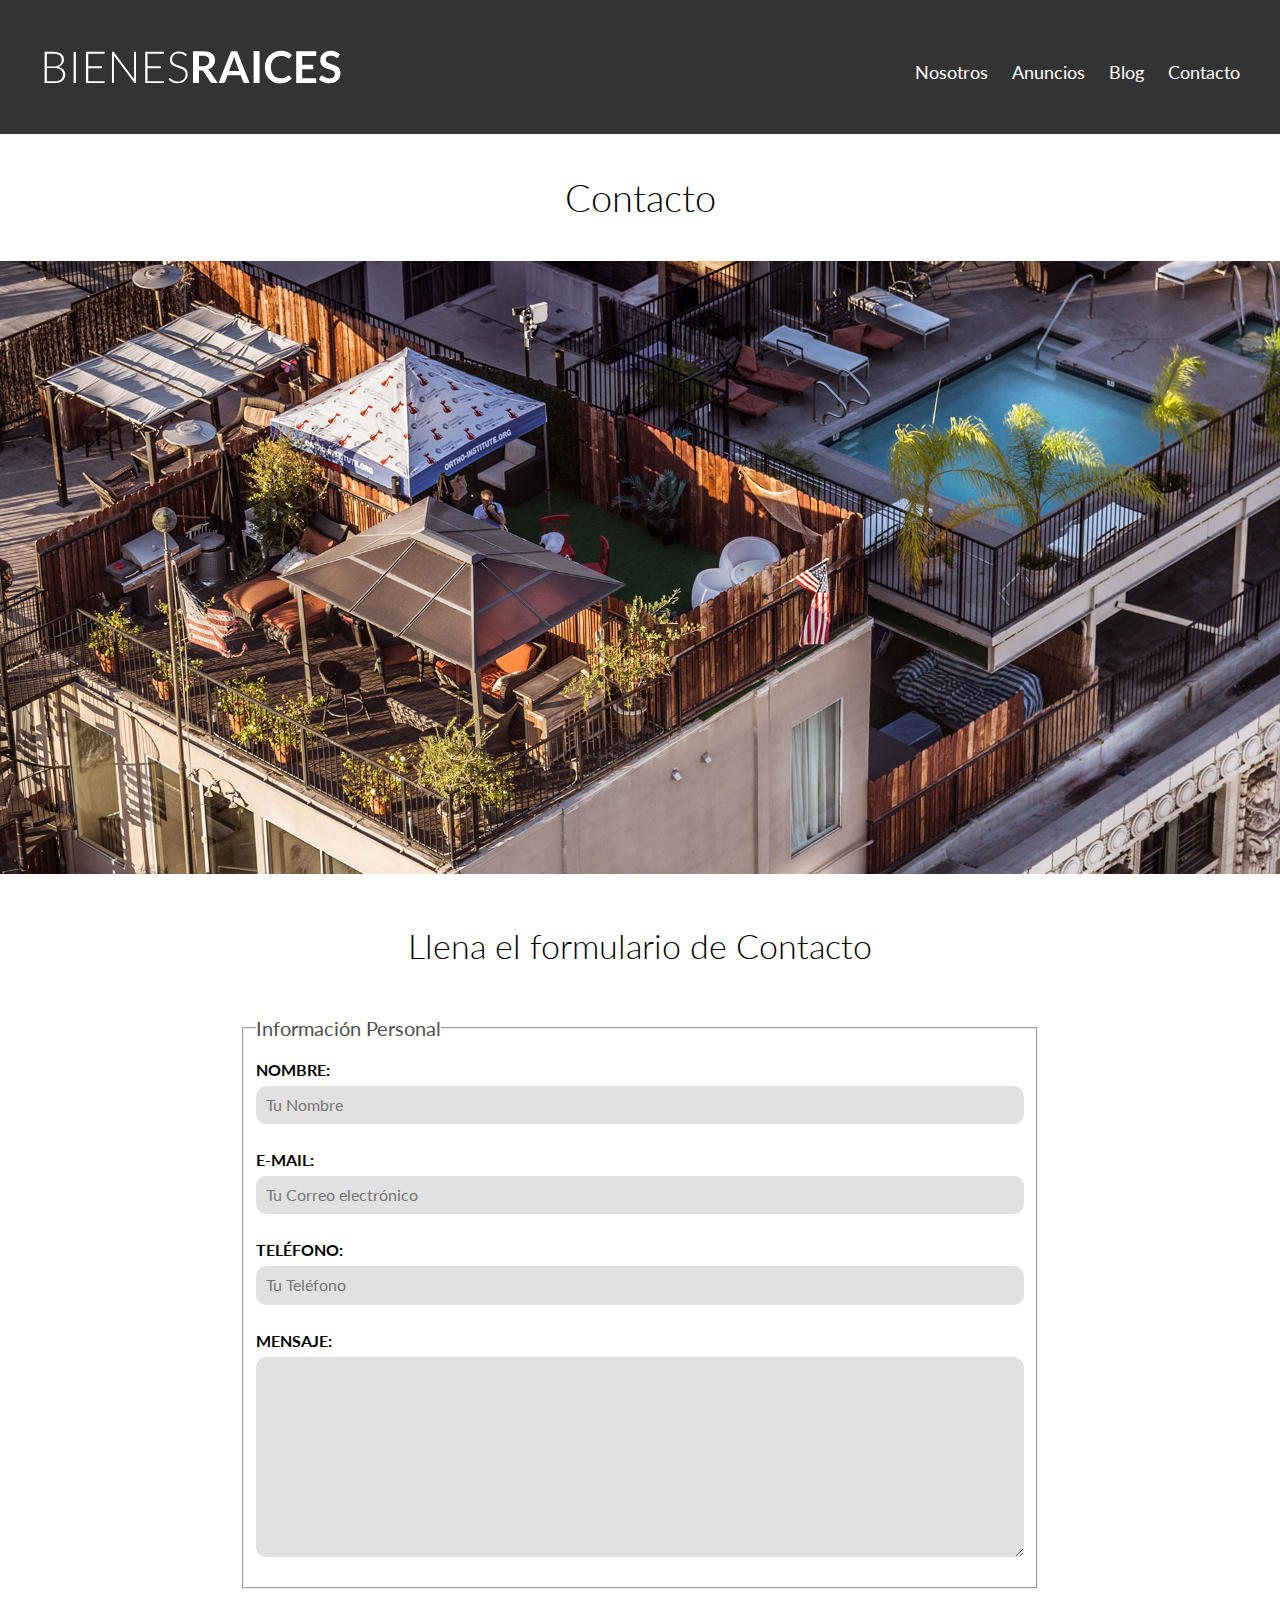
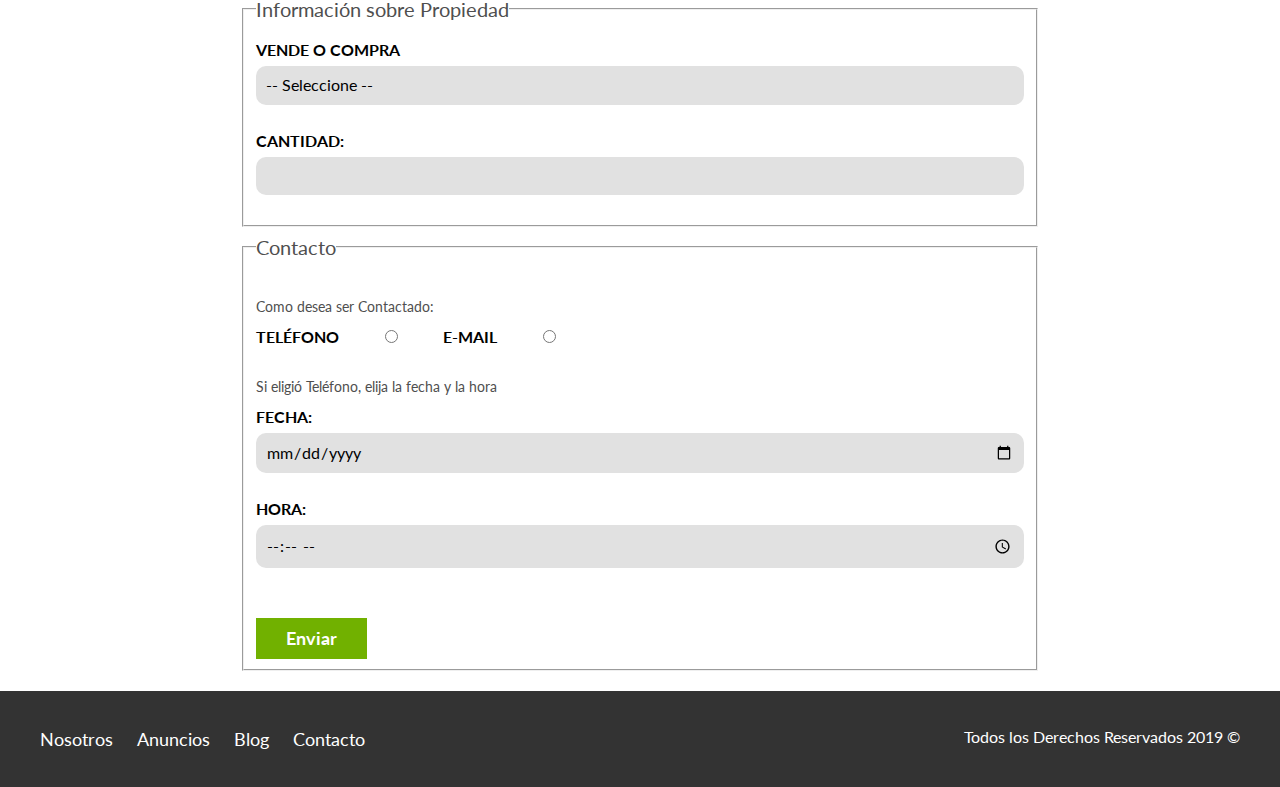
<file: contacto.html>
<!DOCTYPE html>
<html lang="en">
<head>
    <meta charset="UTF-8">
    <meta name="viewport" content="width=device-width, initial-scale=1.0">
    <title>Bienes Raices</title>
    <link href="https://fonts.googleapis.com/css2?family=Lato:wght@300;400;700;900&display=swap" rel="stylesheet">
    <link rel="stylesheet" href="css/normalize.css">
    <link rel="stylesheet" href="css/styles.css">
</head>

<body>
    <header class="site-header">
        <div class="contenedor contenido-header">
            <div class="barra">
                <a href="/">
                <img src="original/ArchivosBienesRaices/img/logo.svg" alt="Logotipo de Bienes Raices">
                </a>

                <nav class="navegacion">
                    <a href="nosotros.html">Nosotros</a>
                    <a href="anuncios.html">Anuncios</a>
                    <a href="blog.html">Blog</a>
                    <a href="contacto.html">Contacto</a>
                </nav>
            </div>

        </div> <!-- contenedor -->
    </header>

    <h1 class="fw-300 centrar-texto">Contacto</h1>
    <img src="original/ArchivosBienesRaices/img/destacada3.jpg" alt="Imagen Principal">

    <main class="contenedor seccion contenido-centrado">
        <h2 class="fw-300 centrar-texto">Llena el formulario de Contacto</h2>

        <form class="contacto" action="">
            <fieldset>
                <legend>Información Personal</legend>

                <label for="nombre">Nombre: </label>
                <input type="text" id="nombre" placeholder="Tu Nombre">

                <label for="email">E-mail: </label>
                <input type="email" id="email" placeholder="Tu Correo electrónico" required>

                <label for="telefono1">Teléfono: </label>
                <input type="tel" id="telefono1" placeholder="Tu Teléfono" required>

                <label for="mensaje">Mensaje: </label>
                <textarea id="mensaje"></textarea>
            </fieldset>

            <fieldset>
                <legend>Información sobre Propiedad</legend>

                <label for="opciones">Vende o Compra </label>
                <select id="opciones">
                    <option value="" disabled selected>-- Seleccione --</option>
                    <option value="Compra">Compra</option>
                    <option value="Vende">Vende</option>
                </select>

                <label for="cantidad">Cantidad: </label>
                <input type="number" id="cantidad" min="0" max="10" step="5">
            </fieldset>

            <fieldset>
                <legend>Contacto</legend>

                <p>Como desea ser Contactado:</p>
                <div class="forma-contacto">
                    <label for="telefono2">Teléfono</label>
                    <input type="radio" name="contacto" value="telefono2" id="telefono2">

                    <label for="correo">E-mail</label>
                    <input type="radio" name="contacto" value="correo" id="correo">
                </div>

                <p>Si eligió Teléfono, elija la fecha y la hora</p>
                <label for="fecha">Fecha:</label>
                <input type="date" id="fecha">

                <label for="hora">Hora:</label>
                <input type="time" id="hora" min="09:00" max="18:00">

                <input type="submit" value="Enviar" class="boton boton-verde">
            </fieldset>
        </form>
    </main>

    <footer class="site-footer seccion">
        <div class="contenedor contenedor-footer">
            <nav class="navegacion">
                <a href="nosotros.html">Nosotros</a>
                <a href="anuncios.html">Anuncios</a>
                <a href="blog.html">Blog</a>
                <a href="contacto.html">Contacto</a>
            </nav>
            <p class="copyright">Todos los Derechos Reservados 2019 &copy;</p>
        </div>
    </footer>
</body>
</html>
</file>
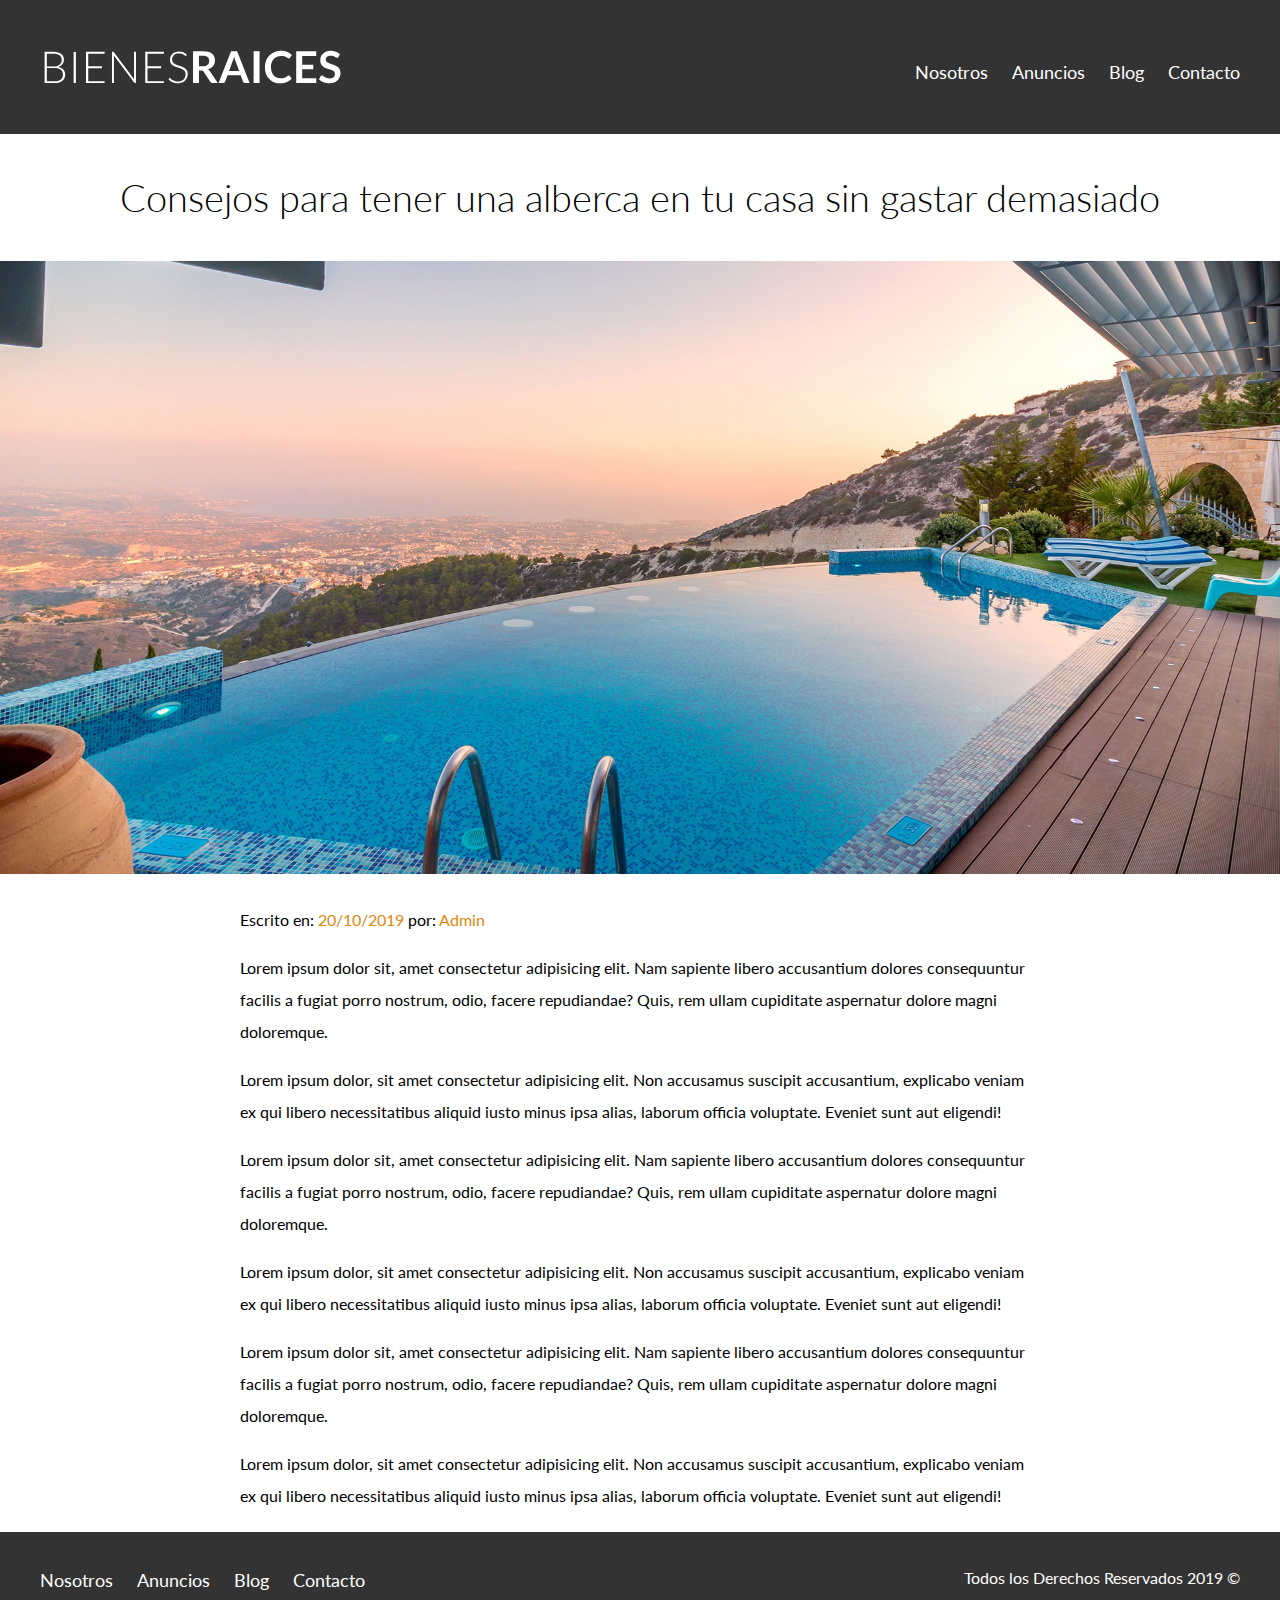
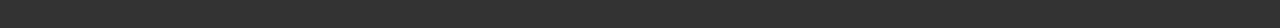
<file: entrada.html>
<!DOCTYPE html>
<html lang="en">
<head>
    <meta charset="UTF-8">
    <meta name="viewport" content="width=device-width, initial-scale=1.0">
    <title>Bienes Raices</title>
    <link href="https://fonts.googleapis.com/css2?family=Lato:wght@300;400;700;900&display=swap" rel="stylesheet">
    <link rel="stylesheet" href="css/normalize.css">
    <link rel="stylesheet" href="css/styles.css">
</head>

<body>
    <header class="site-header">
        <div class="contenedor contenido-header">
            <div class="barra">
                <a href="/">
                <img src="original/ArchivosBienesRaices/img/logo.svg" alt="Logotipo de Bienes Raices">
                </a>

                <nav class="navegacion">
                    <a href="nosotros.html">Nosotros</a>
                    <a href="anuncios.html">Anuncios</a>
                    <a href="blog.html">Blog</a>
                    <a href="contacto.html">Contacto</a>
                </nav>
            </div>

        </div> <!-- contenedor -->
    </header>

    <h1 class="fw-300 centrar-texto">Consejos para tener una alberca en tu casa sin gastar demasiado</h1>
    <img src="original/ArchivosBienesRaices/img/destacada2.jpg" alt="Imagen Principal">

    <main class="contenedor seccion contenido-centrado texto-entrada">
        <p>Escrito en: <span>20/10/2019</span> por: <span>Admin</span></p>
        <p>Lorem ipsum dolor sit, amet consectetur adipisicing elit. Nam sapiente libero accusantium dolores consequuntur facilis a fugiat porro nostrum, odio, facere repudiandae? Quis, rem ullam cupiditate aspernatur dolore magni doloremque.</p>
        <p>Lorem ipsum dolor, sit amet consectetur adipisicing elit. Non accusamus suscipit accusantium, explicabo veniam ex qui libero necessitatibus aliquid iusto minus ipsa alias, laborum officia voluptate. Eveniet sunt aut eligendi!</p>
        <p>Lorem ipsum dolor sit, amet consectetur adipisicing elit. Nam sapiente libero accusantium dolores consequuntur facilis a fugiat porro nostrum, odio, facere repudiandae? Quis, rem ullam cupiditate aspernatur dolore magni doloremque.</p>
        <p>Lorem ipsum dolor, sit amet consectetur adipisicing elit. Non accusamus suscipit accusantium, explicabo veniam ex qui libero necessitatibus aliquid iusto minus ipsa alias, laborum officia voluptate. Eveniet sunt aut eligendi!</p>
        <p>Lorem ipsum dolor sit, amet consectetur adipisicing elit. Nam sapiente libero accusantium dolores consequuntur facilis a fugiat porro nostrum, odio, facere repudiandae? Quis, rem ullam cupiditate aspernatur dolore magni doloremque.</p>
        <p>Lorem ipsum dolor, sit amet consectetur adipisicing elit. Non accusamus suscipit accusantium, explicabo veniam ex qui libero necessitatibus aliquid iusto minus ipsa alias, laborum officia voluptate. Eveniet sunt aut eligendi!</p>
    </main>

    <footer class="site-footer seccion">
        <div class="contenedor contenedor-footer">
            <nav class="navegacion">
                <a href="nosotros.html">Nosotros</a>
                <a href="anuncios.html">Anuncios</a>
                <a href="blog.html">Blog</a>
                <a href="contacto.html">Contacto</a>
            </nav>
            <p class="copyright">Todos los Derechos Reservados 2019 &copy;</p>
        </div>
    </footer>
</body>
</html>
</file>
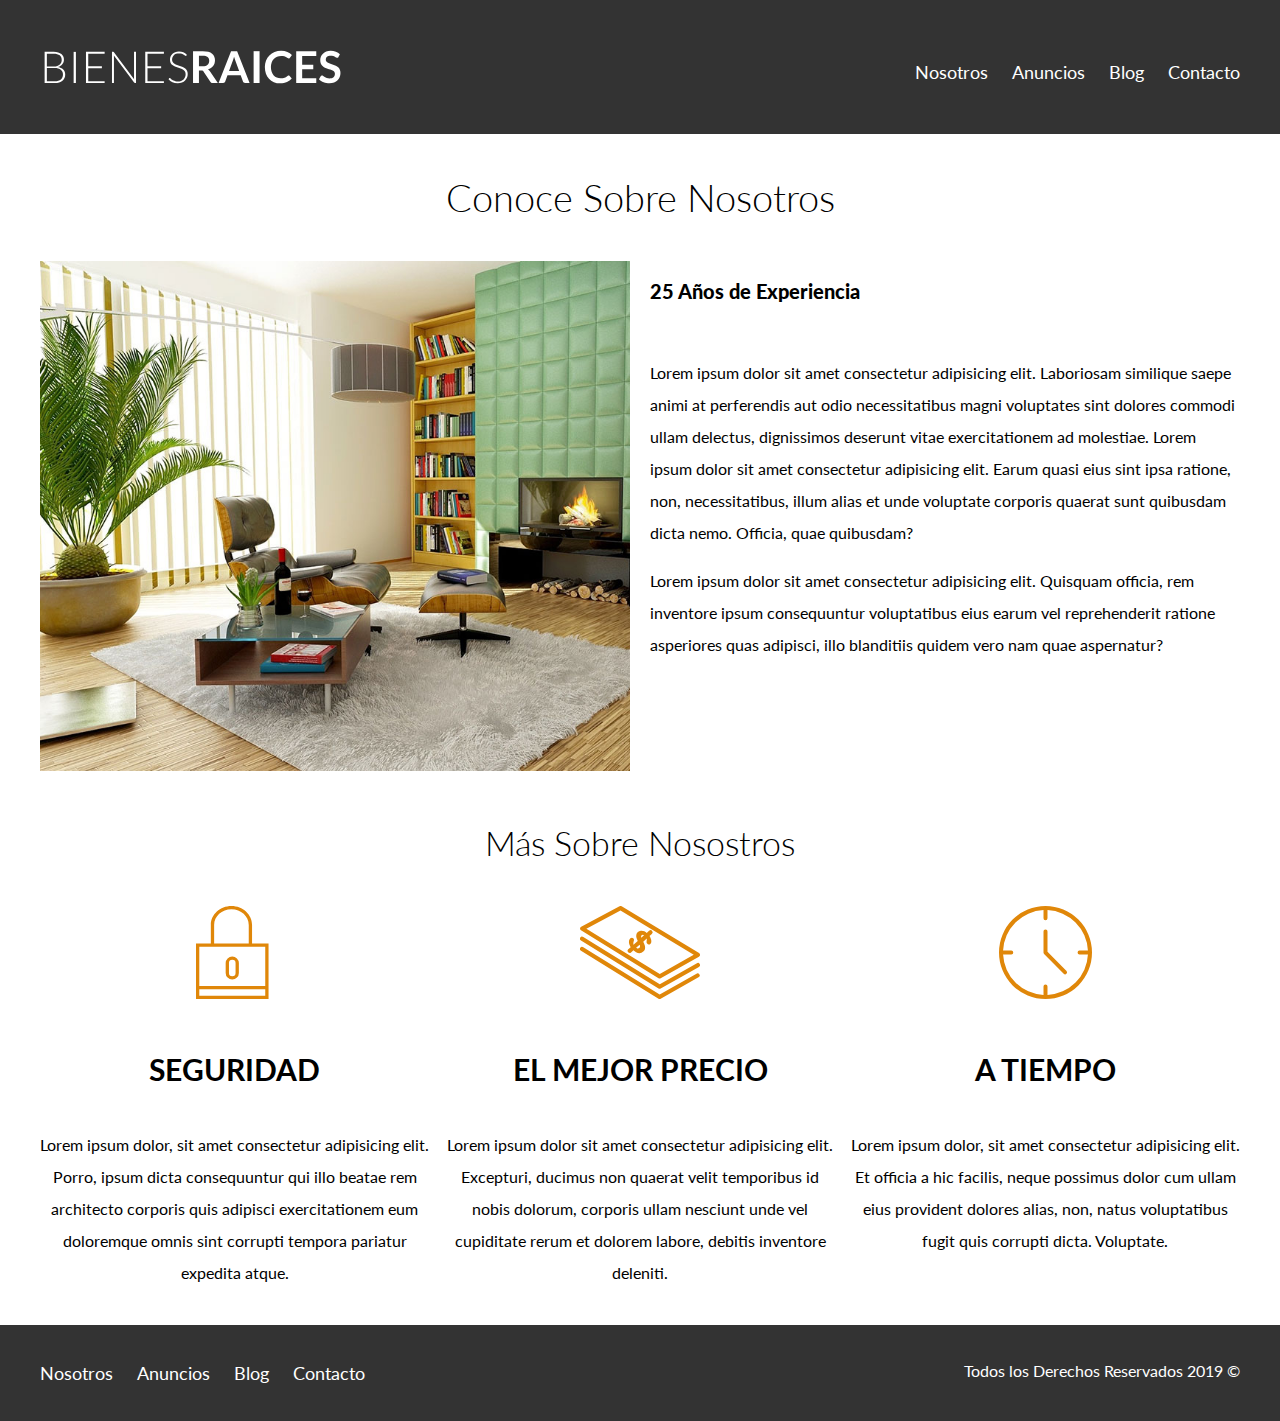
<file: nosotros.html>
<!DOCTYPE html>
<html lang="en">
<head>
    <meta charset="UTF-8">
    <meta name="viewport" content="width=device-width, initial-scale=1.0">
    <title>Bienes Raices</title>
    <link href="https://fonts.googleapis.com/css2?family=Lato:wght@300;400;700;900&display=swap" rel="stylesheet">
    <link rel="stylesheet" href="css/normalize.css">
    <link rel="stylesheet" href="css/styles.css">
</head>

<body>
    <header class="site-header">
        <div class="contenedor contenido-header">
            <div class="barra">
                <a href="/">
                <img src="original/ArchivosBienesRaices/img/logo.svg" alt="Logotipo de Bienes Raices">
                </a>

                <nav class="navegacion">
                    <a href="nosotros.html">Nosotros</a>
                    <a href="anuncios.html">Anuncios</a>
                    <a href="blog.html">Blog</a>
                    <a href="contacto.html">Contacto</a>
                </nav>
            </div>

        </div> <!-- contenedor -->
    </header>

    <main class="contenedor">
        <h1 class="fw-300 centrar-texto">Conoce Sobre Nosotros</h1>
        <div class="contenido-nosotros">
            <div class="imagen">
                <img src="original/ArchivosBienesRaices/img/nosotros.jpg" alt="Imagen Sobre Nosotros">
            </div>
            <div class="texto-nosotros">
                <blockquote>25 Años de Experiencia</blockquote>

                <p>Lorem ipsum dolor sit amet consectetur adipisicing elit. Laboriosam similique saepe animi at perferendis aut odio necessitatibus magni voluptates sint dolores commodi ullam delectus, dignissimos deserunt vitae exercitationem ad molestiae. Lorem ipsum dolor sit amet consectetur adipisicing elit. Earum quasi eius sint ipsa ratione, non, necessitatibus, illum alias et unde voluptate corporis quaerat sunt quibusdam dicta nemo. Officia, quae quibusdam?</p>
                <p>Lorem ipsum dolor sit amet consectetur adipisicing elit. Quisquam officia, rem inventore ipsum consequuntur voluptatibus eius earum vel reprehenderit ratione asperiores quas adipisci, illo blanditiis quidem vero nam quae aspernatur?</p>
            </div>
        </div>
    </main>

    <section class="contenedor seccion">
        <h2 class="fw-300 centrar-texto">Más Sobre Nosostros</h2>

        <div class="iconos-nosotros">
            <div class="icono">
                <img src="original/ArchivosBienesRaices/img/icono1.svg" alt="Icono Seguridad">
                <h3>Seguridad</h3>
                <p>Lorem ipsum dolor, sit amet consectetur adipisicing elit. Porro, ipsum dicta consequuntur qui illo beatae rem architecto corporis quis adipisci exercitationem eum doloremque omnis sint corrupti tempora pariatur expedita atque.</p>
            </div>

            <div class="icono">
                <img src="original/ArchivosBienesRaices/img/icono2.svg" alt="Icono Mejor Precio">
                <h3>El Mejor Precio</h3>
                <p>Lorem ipsum dolor sit amet consectetur adipisicing elit. Excepturi, ducimus non quaerat velit temporibus id nobis dolorum, corporis ullam nesciunt unde vel cupiditate rerum et dolorem labore, debitis inventore deleniti.</p>
            </div>

            <div class="icono">
                <img src="original/ArchivosBienesRaices/img/icono3.svg" alt="Icono a Tiempo">
                <h3>A Tiempo</h3>
                <p>Lorem ipsum dolor, sit amet consectetur adipisicing elit. Et officia a hic facilis, neque possimus dolor cum ullam eius provident dolores alias, non, natus voluptatibus fugit quis corrupti dicta. Voluptate.</p>
            </div>
        </div>
    </section>

    <footer class="site-footer seccion">
        <div class="contenedor contenedor-footer">
            <nav class="navegacion">
                <a href="nosotros.html">Nosotros</a>
                <a href="anuncios.html">Anuncios</a>
                <a href="blog.html">Blog</a>
                <a href="contacto.html">Contacto</a>
            </nav>
            <p class="copyright">Todos los Derechos Reservados 2019 &copy;</p>
        </div>
    </footer>
</body>
</html>
</file>
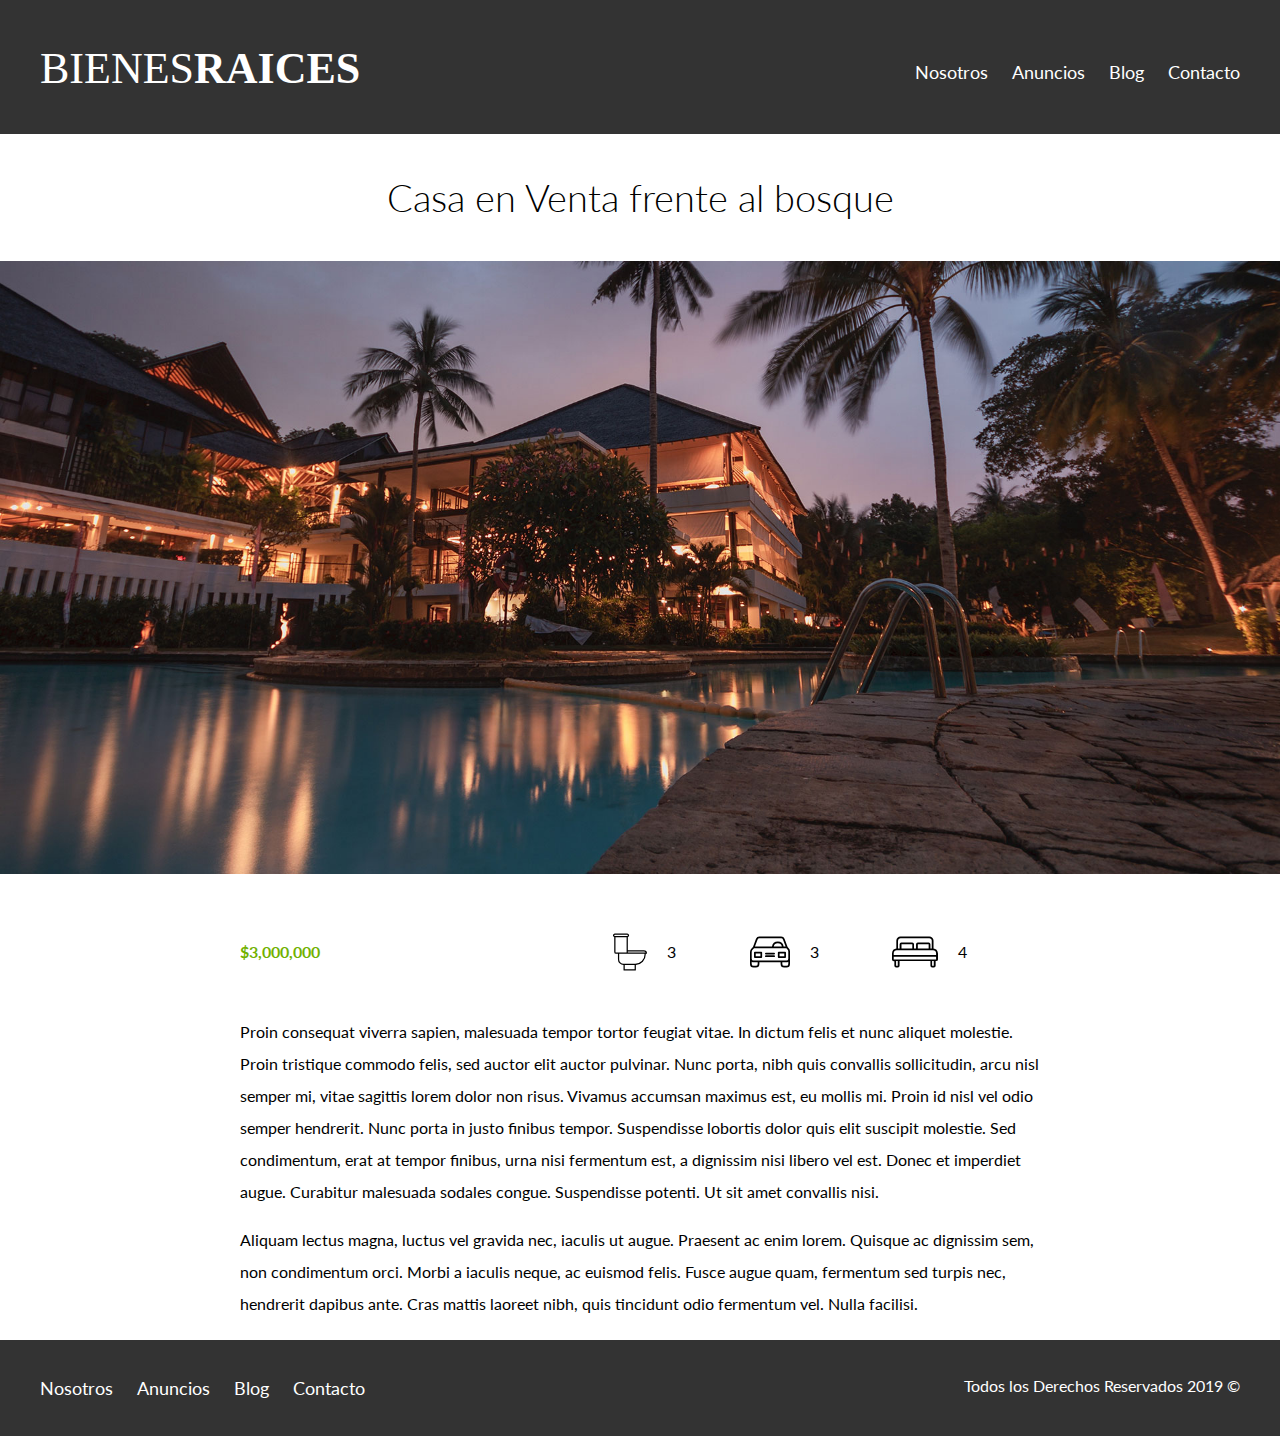
<file: original/ArchivosBienesRaices/Proyecto Finalizado/anuncio.html>
<!DOCTYPE html>
<html lang="en">
<head>
    <meta charset="UTF-8">
    <meta name="viewport" content="width=device-width, initial-scale=1.0">
    <meta http-equiv="X-UA-Compatible" content="ie=edge">
    <title>Bienes Raices</title>
    <link href="https://fonts.googleapis.com/css?family=Lato:300,400,700,900" rel="stylesheet">
    <link rel="stylesheet" href="css/normalize.css">
    <link rel="stylesheet" href="css/styles.css">
</head>
<body>

    <header class="site-header">
        <div class="contenedor contenido-header">
            <div class="barra">
                <a href="/">
                    <img src="img/logo.svg" alt="Logotipo de Bienes Raices">
                </a>
                <div class="mobile-menu">
                    <a href="#navegacion">
                        <img src="img/barras.svg" alt="Icono Menu">
                    </a>
                </div>

                <nav id="navegacion" class="navegacion">
                    <a href="nosotros.html">Nosotros</a>
                    <a href="anuncios.html">Anuncios</a>
                    <a href="blog.html">Blog</a>
                    <a href="contacto.html">Contacto</a>
                </nav>
            </div>
        </div> <!-- contenedor -->
    </header>

    <h1 class="fw-300 centrar-texto">Casa en Venta frente al bosque</h1>
    <img src="img/destacada.jpg" alt="Imagen Anuncio">

    <main class="contenedor seccion contenido-centrado">
        <div class="resumen-propiedad">
            <p class="precio">$3,000,000</p>
            <ul class="iconos-caracteristicas">
                <li>
                    <img src="img/icono_wc.svg" alt="icono wc">
                    <p>3</p>
                </li>
                <li>
                    <img src="img/icono_estacionamiento.svg" alt="icono autos">
                    <p>3</p>
                </li>
                <li>
                    <img src="img/icono_dormitorio.svg" alt="icono habitaciones">
                    <p>4</p>
                </li>
            </ul>
        </div><!--.resumen-propiedad-->

        <p>Proin consequat viverra sapien, malesuada tempor tortor feugiat vitae. In dictum felis et nunc aliquet molestie. Proin tristique commodo felis, sed auctor elit auctor pulvinar. Nunc porta, nibh quis convallis sollicitudin, arcu nisl semper mi, vitae sagittis lorem dolor non risus. Vivamus accumsan maximus est, eu mollis mi. Proin id nisl vel odio semper hendrerit. Nunc porta in justo finibus tempor. Suspendisse lobortis dolor quis elit suscipit molestie. Sed condimentum, erat at tempor finibus, urna nisi fermentum est, a dignissim nisi libero vel est. Donec et imperdiet augue. Curabitur malesuada sodales congue. Suspendisse potenti. Ut sit amet convallis nisi.</p>

        <p>Aliquam lectus magna, luctus vel gravida nec, iaculis ut augue. Praesent ac enim lorem. Quisque ac dignissim sem, non condimentum orci. Morbi a iaculis neque, ac euismod felis. Fusce augue quam, fermentum sed turpis nec, hendrerit dapibus ante. Cras mattis laoreet nibh, quis tincidunt odio fermentum vel. Nulla facilisi.</p>
    </main>

    <footer class="site-footer seccion">
        <div class="contenedor contenedor-footer">
            <nav class="navegacion">
                <a href="nosotros.html">Nosotros</a>
                <a href="anuncios.html">Anuncios</a>
                <a href="blog.html">Blog</a>
                <a href="contacto.html">Contacto</a>
            </nav>
            <p class="copyright">Todos los Derechos Reservados 2019 &copy; </p>
        </div>
    </footer>
</body>
</html>
</file>
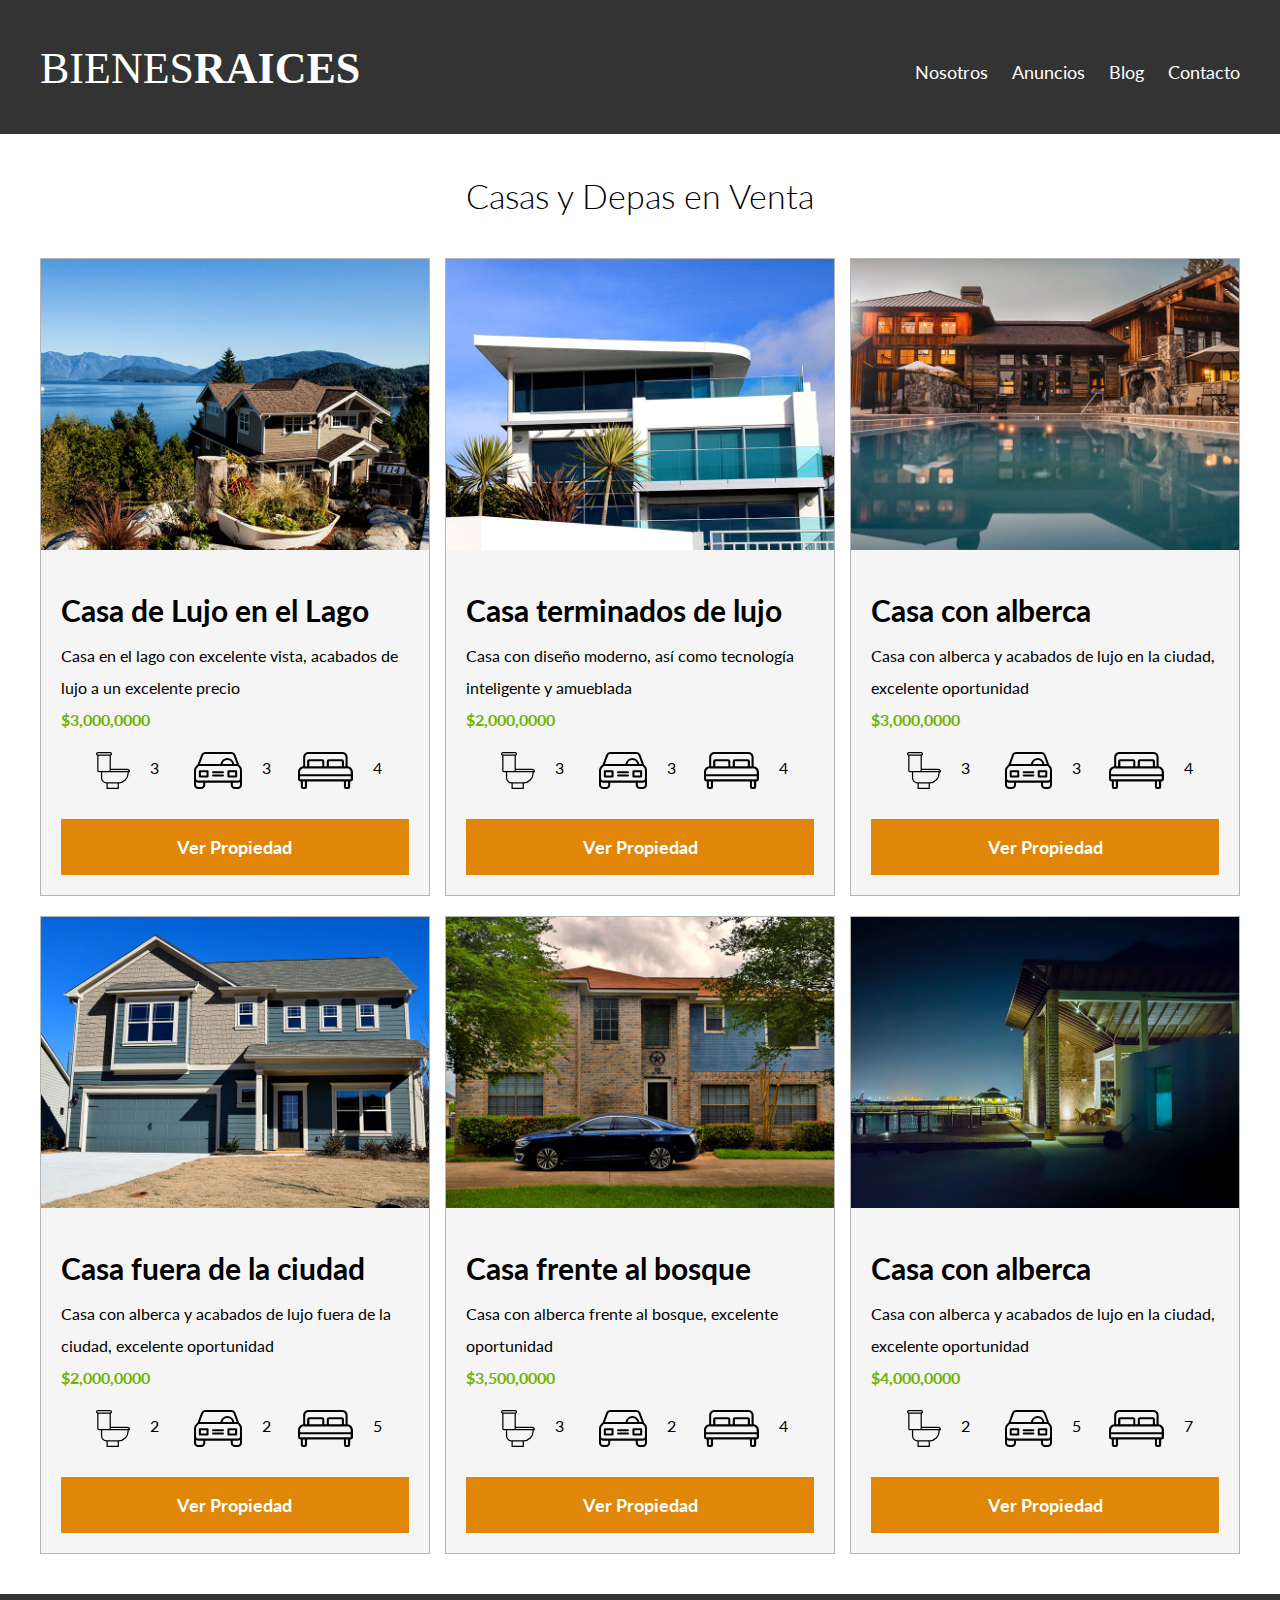
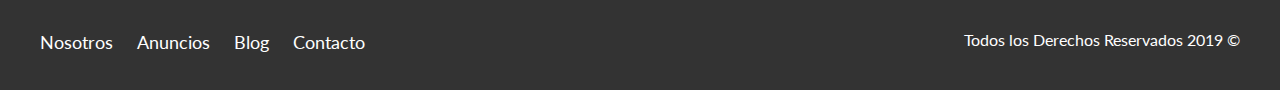
<file: original/ArchivosBienesRaices/Proyecto Finalizado/anuncios.html>
<!DOCTYPE html>
<html lang="en">
<head>
    <meta charset="UTF-8">
    <meta name="viewport" content="width=device-width, initial-scale=1.0">
    <meta http-equiv="X-UA-Compatible" content="ie=edge">
    <title>Bienes Raices</title>
    <link href="https://fonts.googleapis.com/css?family=Lato:300,400,700,900" rel="stylesheet">
    <link rel="stylesheet" href="css/normalize.css">
    <link rel="stylesheet" href="css/styles.css">
</head>
<body>

    <header class="site-header">
        <div class="contenedor contenido-header">
            <div class="barra">
                <a href="/">
                    <img src="img/logo.svg" alt="Logotipo de Bienes Raices">
                </a>
                <div class="mobile-menu">
                    <a href="#navegacion">
                        <img src="img/barras.svg" alt="Icono Menu">
                    </a>
                </div>

                <nav id="navegacion" class="navegacion">
                    <a href="nosotros.html">Nosotros</a>
                    <a href="anuncios.html">Anuncios</a>
                    <a href="blog.html">Blog</a>
                    <a href="contacto.html">Contacto</a>
                </nav>
            </div>
        </div> <!-- contenedor -->
    </header>

    <main class="seccion contenedor">
        <h2 class="fw-300 centrar-texto">Casas y Depas en Venta</h2>

        <div class="contenedor-anuncios">
            <div class="anuncio">
                <img src="img/anuncio1.jpg" alt="Anuncio casa en el lago">
                <div class="contenido-anuncio">
                    <h3>Casa de Lujo en el Lago</h3>
                    <p>Casa en el lago con excelente vista, acabados de lujo a un excelente precio</p>
                    <p class="precio">$3,000,0000</p>

                    <ul class="iconos-caracteristicas">
                        <li>
                            <img src="img/icono_wc.svg" alt="icono wc">
                            <p>3</p>
                        </li>
                        <li>
                            <img src="img/icono_estacionamiento.svg" alt="icono autos">
                            <p>3</p>
                        </li>
                        <li>
                            <img src="img/icono_dormitorio.svg" alt="icono habitaciones">
                            <p>4</p>
                        </li>
                    </ul>


                    <a href="anuncio.html" class="boton boton-amarillo d-block">Ver Propiedad</a>
                </div>
            </div>

            <div class="anuncio">
                <img src="img/anuncio2.jpg" alt="Anuncio casa de lujo">
                <div class="contenido-anuncio">
                    <h3>Casa terminados de lujo</h3>
                    <p>Casa con diseño moderno, así como tecnología inteligente y amueblada</p>
                    <p class="precio">$2,000,0000</p>
                    <ul class="iconos-caracteristicas">
                        <li>
                            <img src="img/icono_wc.svg" alt="icono wc">
                            <p>3</p>
                        </li>
                        <li>
                            <img src="img/icono_estacionamiento.svg" alt="icono autos">
                            <p>3</p>
                        </li>
                        <li>
                            <img src="img/icono_dormitorio.svg" alt="icono habitaciones">
                            <p>4</p>
                        </li>
                    </ul>

                    <a href="anuncio.html" class="boton boton-amarillo d-block">Ver Propiedad</a>
                </div>
            </div>

            <div class="anuncio">
                <img src="img/anuncio3.jpg" alt="Anuncio casa con alberca">
                <div class="contenido-anuncio">
                    <h3>Casa con alberca</h3>
                    <p>Casa con alberca y acabados de lujo en la ciudad, excelente oportunidad</p>
                    <p class="precio">$3,000,0000</p>
                    <ul class="iconos-caracteristicas">
                        <li>
                            <img src="img/icono_wc.svg" alt="icono wc">
                            <p>3</p>
                        </li>
                        <li>
                            <img src="img/icono_estacionamiento.svg" alt="icono autos">
                            <p>3</p>
                        </li>
                        <li>
                            <img src="img/icono_dormitorio.svg" alt="icono habitaciones">
                            <p>4</p>
                        </li>
                    </ul>

                    <a href="anuncio.html" class="boton boton-amarillo d-block">Ver Propiedad</a>
                </div><!--contenido anuncio-->
            </div> <!--anuncio-->

            <div class="anuncio">
                <img src="img/anuncio4.jpg" alt="Anuncio casa de lujo">
                <div class="contenido-anuncio">
                    <h3>Casa fuera de la ciudad</h3>
                    <p>Casa con alberca y acabados de lujo fuera de la ciudad, excelente oportunidad</p>
                    <p class="precio">$2,000,0000</p>
                    <ul class="iconos-caracteristicas">
                        <li>
                            <img src="img/icono_wc.svg" alt="icono wc">
                            <p>2</p>
                        </li>
                        <li>
                            <img src="img/icono_estacionamiento.svg" alt="icono autos">
                            <p>2</p>
                        </li>
                        <li>
                            <img src="img/icono_dormitorio.svg" alt="icono habitaciones">
                            <p>5</p>
                        </li>
                    </ul>

                    <a href="anuncio.html" class="boton boton-amarillo d-block">Ver Propiedad</a>
                </div><!--contenido anuncio-->
            </div> <!--anuncio-->
        
            <div class="anuncio">
                <img src="img/anuncio5.jpg" alt="Anuncio casa con alberca">
                <div class="contenido-anuncio">
                    <h3>Casa frente al bosque</h3>
                    <p>Casa con alberca frente al bosque, excelente oportunidad</p>
                    <p class="precio">$3,500,0000</p>
                    <ul class="iconos-caracteristicas">
                        <li>
                            <img src="img/icono_wc.svg" alt="icono wc">
                            <p>3</p>
                        </li>
                        <li>
                            <img src="img/icono_estacionamiento.svg" alt="icono autos">
                            <p>2</p>
                        </li>
                        <li>
                            <img src="img/icono_dormitorio.svg" alt="icono habitaciones">
                            <p>4</p>
                        </li>
                    </ul>

                    <a href="anuncio.html" class="boton boton-amarillo d-block">Ver Propiedad</a>
                </div><!--contenido anuncio-->
            </div> <!--anuncio-->

            <div class="anuncio">
                <img src="img/anuncio6.jpg" alt="Anuncio casa con alberca">
                <div class="contenido-anuncio">
                    <h3>Casa con alberca</h3>
                    <p>Casa con alberca y acabados de lujo en la ciudad, excelente oportunidad</p>
                    <p class="precio">$4,000,0000</p>
                    <ul class="iconos-caracteristicas">
                        <li>
                            <img src="img/icono_wc.svg" alt="icono wc">
                            <p>2</p>
                        </li>
                        <li>
                            <img src="img/icono_estacionamiento.svg" alt="icono autos">
                            <p>5</p>
                        </li>
                        <li>
                            <img src="img/icono_dormitorio.svg" alt="icono habitaciones">
                            <p>7</p>
                        </li>
                    </ul>

                    <a href="anuncio.html" class="boton boton-amarillo d-block">Ver Propiedad</a>
                </div><!--contenido anuncio-->
            </div> <!--anuncio-->
        </div>
    </main>

    <footer class="site-footer seccion">
        <div class="contenedor contenedor-footer">
            <nav class="navegacion">
                <a href="nosotros.html">Nosotros</a>
                <a href="anuncios.html">Anuncios</a>
                <a href="blog.html">Blog</a>
                <a href="contacto.html">Contacto</a>
            </nav>
            <p class="copyright">Todos los Derechos Reservados 2019 &copy; </p>
        </div>
    </footer>
</body>
</html>
</file>
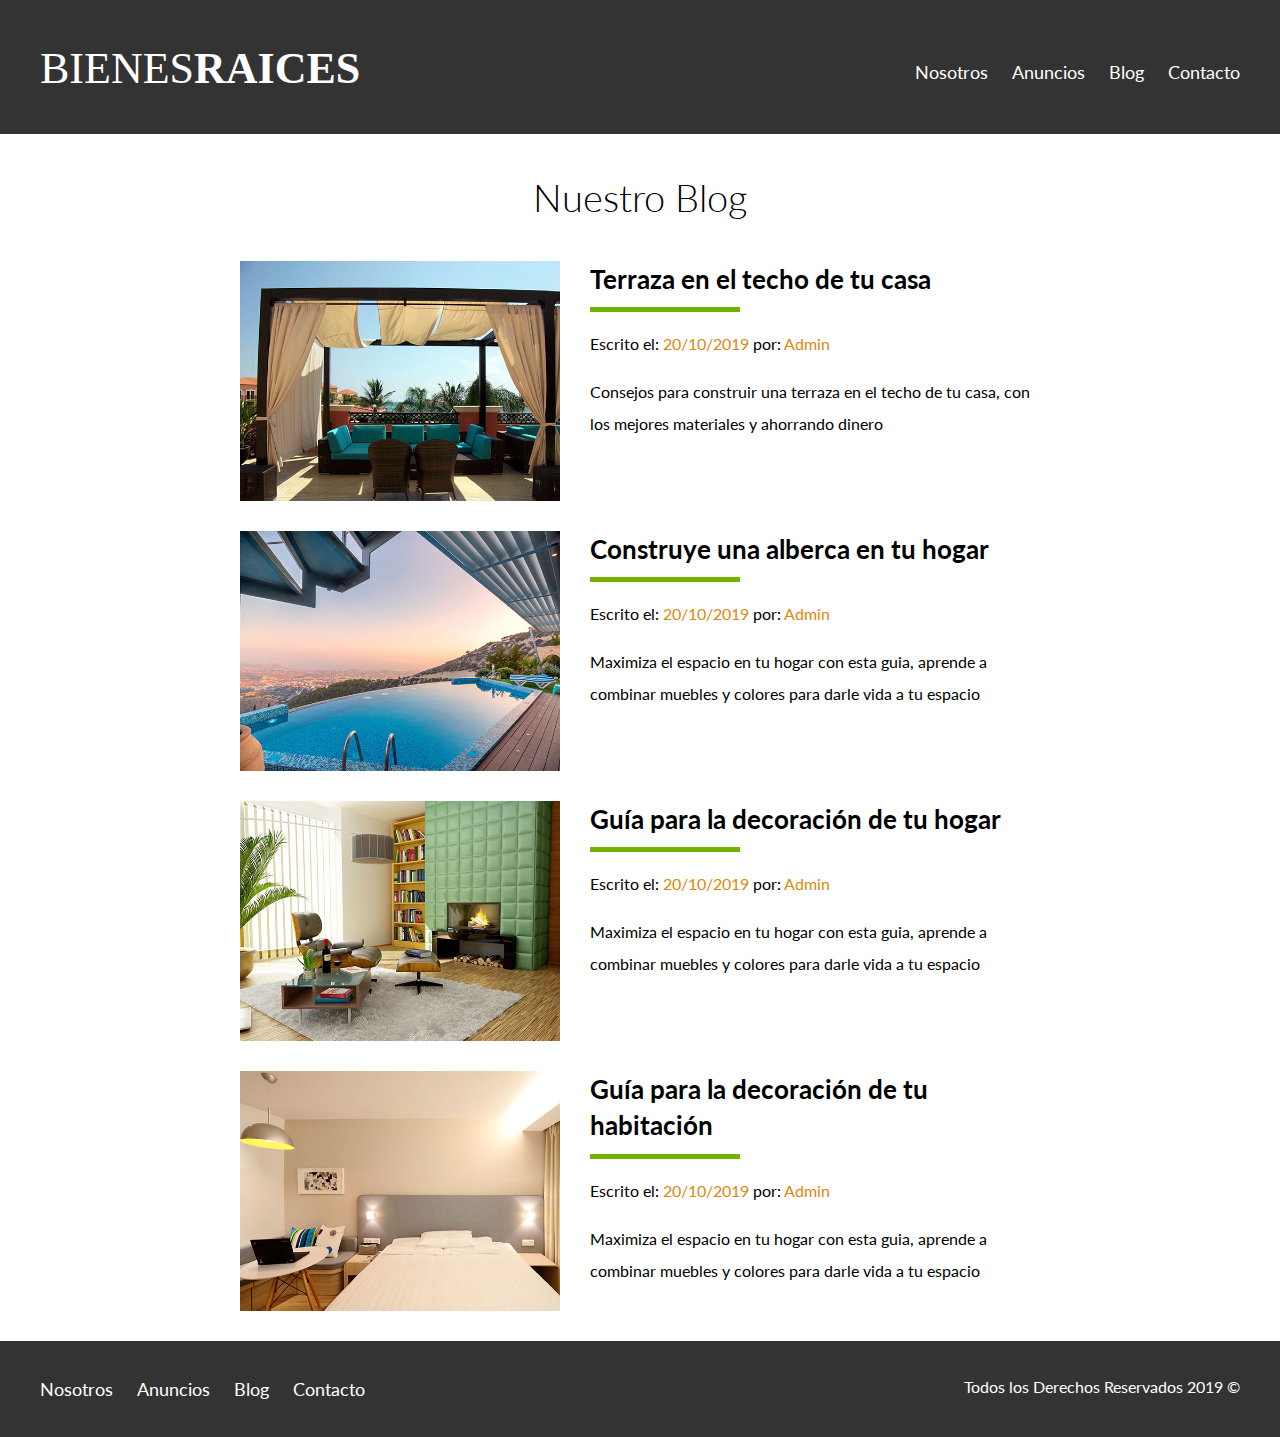
<file: original/ArchivosBienesRaices/Proyecto Finalizado/blog.html>
<!DOCTYPE html>
<html lang="en">
<head>
    <meta charset="UTF-8">
    <meta name="viewport" content="width=device-width, initial-scale=1.0">
    <meta http-equiv="X-UA-Compatible" content="ie=edge">
    <title>Bienes Raices</title>
    <link href="https://fonts.googleapis.com/css?family=Lato:300,400,700,900" rel="stylesheet">
    <link rel="stylesheet" href="css/normalize.css">
    <link rel="stylesheet" href="css/styles.css">
</head>
<body>

    <header class="site-header">
        <div class="contenedor contenido-header">
            <div class="barra">
                <a href="/">
                    <img src="img/logo.svg" alt="Logotipo de Bienes Raices">
                </a>
                <div class="mobile-menu">
                    <a href="#navegacion">
                        <img src="img/barras.svg" alt="Icono Menu">
                    </a>
                </div>

                <nav id="navegacion" class="navegacion">
                    <a href="nosotros.html">Nosotros</a>
                    <a href="anuncios.html">Anuncios</a>
                    <a href="blog.html">Blog</a>
                    <a href="contacto.html">Contacto</a>
                </nav>
            </div>
        </div> <!-- contenedor -->
    </header>

    

    <main class="contenedor seccion contenido-centrado">
        <h1 class="fw-300 centrar-texto">Nuestro Blog</h1>

        <article class="entrada-blog">
            <div class="imagen">
                <img src="img/blog1.jpg" alt="Entrada de blog">
            </div>
            <div class="texto-entrada">
                <a href="entrada.html">
                    <h4>Terraza  en el techo de tu casa</h4>
                </a>
                <p>Escrito el: <span> 20/10/2019 </span> por: <span> Admin </span> </p>
                <p>Consejos para construir una terraza en el techo de tu casa, con los mejores materiales y ahorrando dinero</p>
            </div>
        </article>

        <article class="entrada-blog">
            <div class="imagen">
                <img src="img/blog2.jpg" alt="Entrada de blog">
            </div>
            <div class="texto-entrada">
                <a href="entrada.html">
                    <h4>Construye una alberca en tu hogar</h4>
                </a>
                <p>Escrito el: <span> 20/10/2019 </span> por: <span> Admin </span> </p>
                <p>Maximiza el espacio en tu hogar con esta guia, aprende a combinar muebles y colores para darle vida a tu espacio</p>
            </div>
        </article>

        <article class="entrada-blog">
            <div class="imagen">
                <img src="img/blog3.jpg" alt="Entrada de blog">
            </div>
            <div class="texto-entrada">
                <a href="entrada.html">
                    <h4>Guía para la decoración de tu hogar</h4>
                </a>
                <p>Escrito el: <span> 20/10/2019 </span> por: <span> Admin </span> </p>
                <p>Maximiza el espacio en tu hogar con esta guia, aprende a combinar muebles y colores para darle vida a tu espacio</p>
            </div>
        </article>

        <article class="entrada-blog">
            <div class="imagen">
                <img src="img/blog4.jpg" alt="Entrada de blog">
            </div>
            <div class="texto-entrada">
                <a href="entrada.html">
                    <h4>Guía para la decoración de tu habitación</h4>
                </a>
                <p>Escrito el: <span> 20/10/2019 </span> por: <span> Admin </span> </p>
                <p>Maximiza el espacio en tu hogar con esta guia, aprende a combinar muebles y colores para darle vida a tu espacio</p>
            </div>
        </article>
    </main>

    <footer class="site-footer seccion">
        <div class="contenedor contenedor-footer">
            <nav class="navegacion">
                <a href="nosotros.html">Nosotros</a>
                <a href="anuncios.html">Anuncios</a>
                <a href="blog.html">Blog</a>
                <a href="contacto.html">Contacto</a>
            </nav>
            <p class="copyright">Todos los Derechos Reservados 2019 &copy; </p>
        </div>
    </footer>
</body>
</html>
</file>
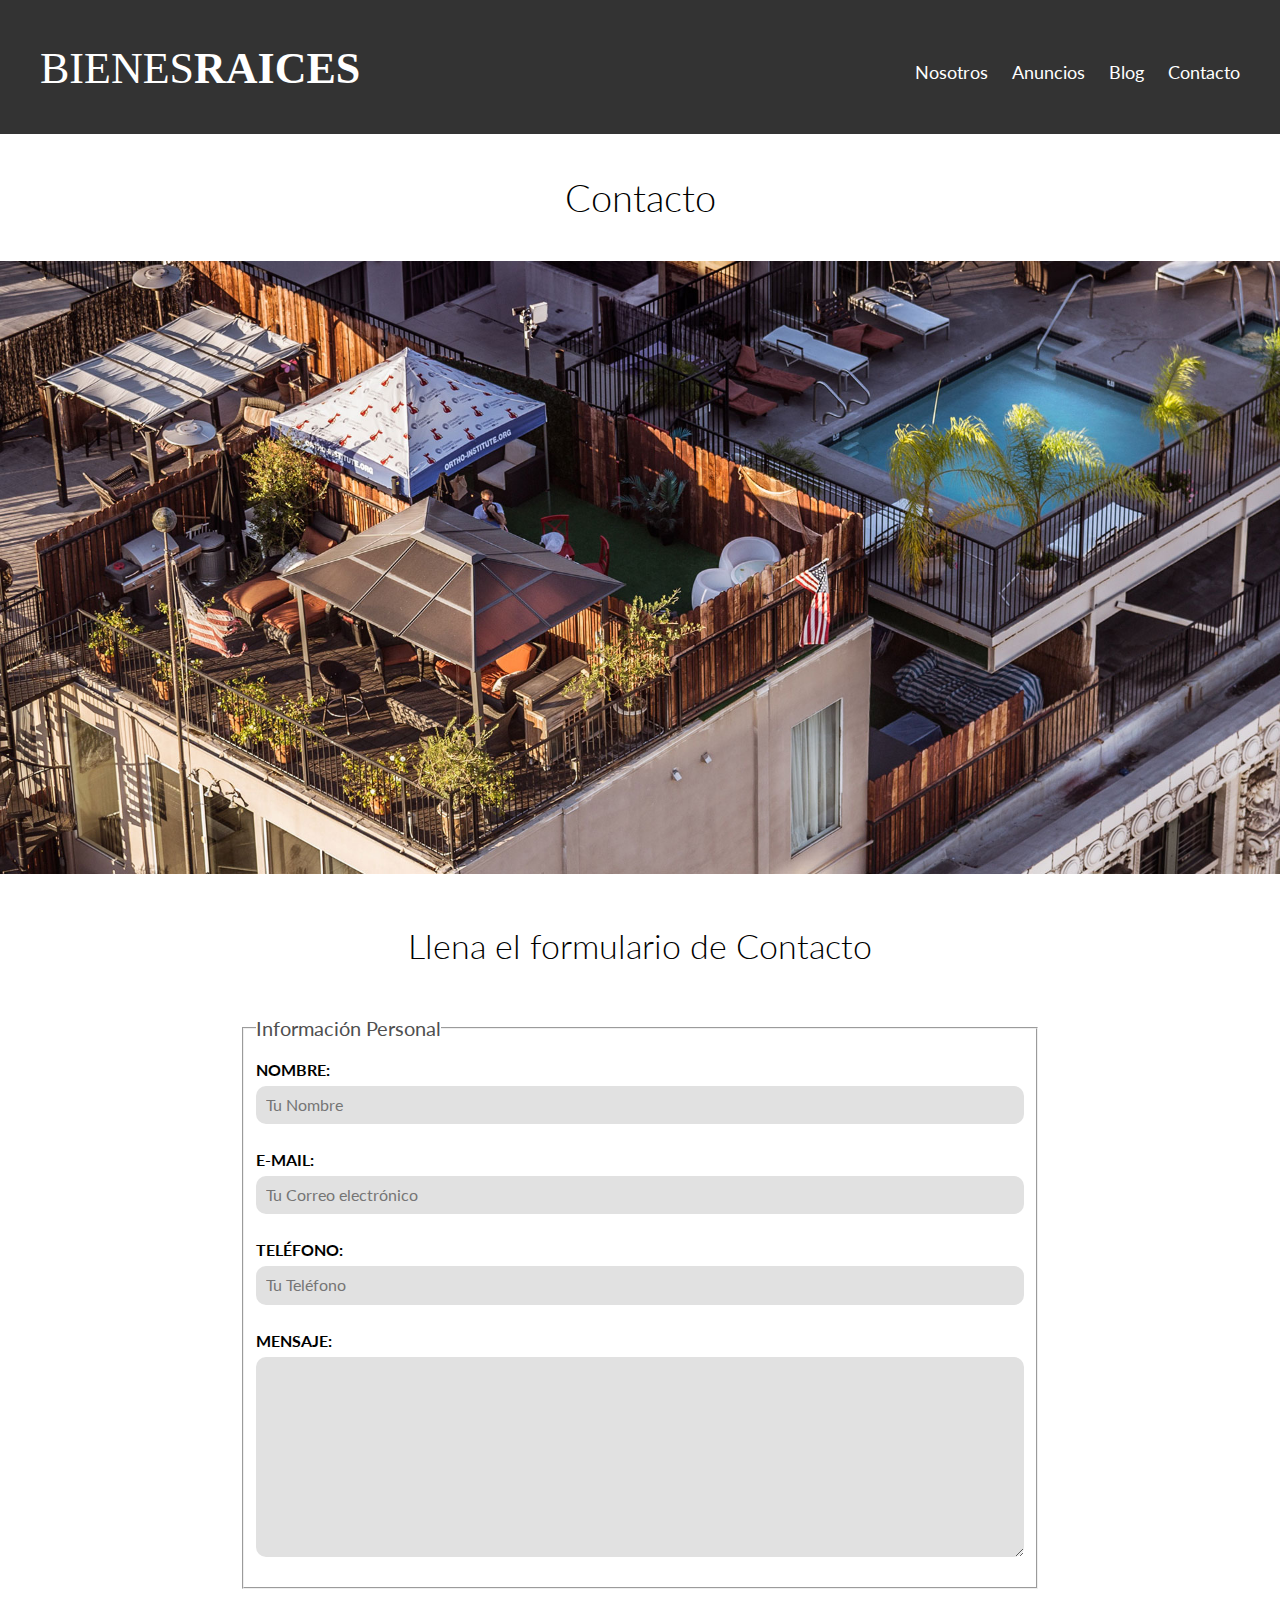
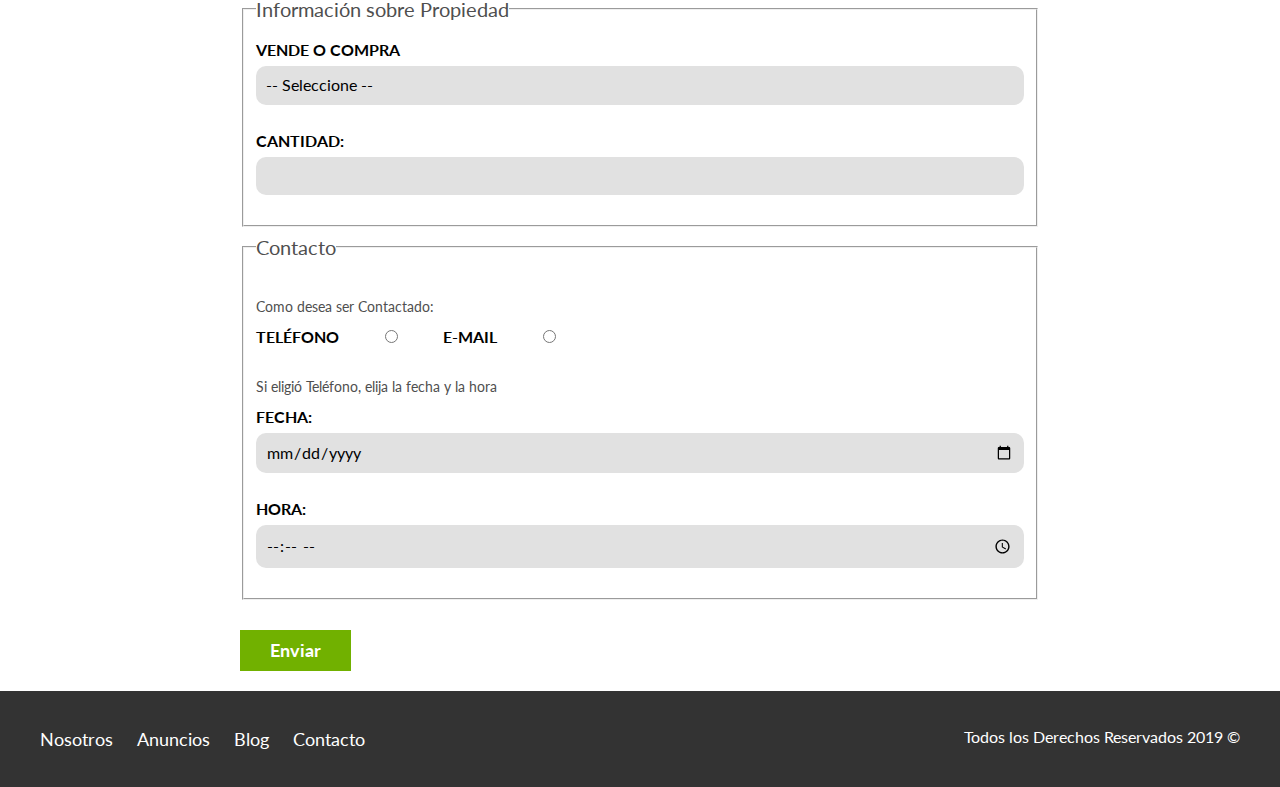
<file: original/ArchivosBienesRaices/Proyecto Finalizado/contacto.html>
<!DOCTYPE html>
<html lang="en">
<head>
    <meta charset="UTF-8">
    <meta name="viewport" content="width=device-width, initial-scale=1.0">
    <meta http-equiv="X-UA-Compatible" content="ie=edge">
    <title>Bienes Raices</title>
    <link href="https://fonts.googleapis.com/css?family=Lato:300,400,700,900" rel="stylesheet">
    <link rel="stylesheet" href="css/normalize.css">
    <link rel="stylesheet" href="css/styles.css">
</head>
<body>

    <header class="site-header">
        <div class="contenedor contenido-header">
            <div class="barra">
                <a href="/">
                    <img src="img/logo.svg" alt="Logotipo de Bienes Raices">
                </a>
                <div class="mobile-menu">
                    <a href="#navegacion">
                        <img src="img/barras.svg" alt="Icono Menu">
                    </a>
                </div>

                <nav id="navegacion" class="navegacion">
                    <a href="nosotros.html">Nosotros</a>
                    <a href="anuncios.html">Anuncios</a>
                    <a href="blog.html">Blog</a>
                    <a href="contacto.html">Contacto</a>
                </nav>
            </div>
        </div> <!-- contenedor -->
    </header>

    <h1 class="fw-300 centrar-texto">Contacto</h1>
    <img src="img/destacada3.jpg" alt="Imagen Principal">

    <main class="contenedor seccion contenido-centrado">
        <h2 class="fw-300 centrar-texto">Llena el formulario de Contacto</h2>

        <form class="contacto" action="">
            <fieldset>
                <legend>Información Personal</legend>
                <label for="nombre">Nombre:</label>
                <input type="text" id="nombre" placeholder="Tu Nombre">

                <label for="email">E-mail: </label>
                <input type="email" id="email" placeholder="Tu Correo electrónico" required>

                <label for="telefono">Teléfono:</label>
                <input type="tel" id="telefono" placeholder="Tu Teléfono" required>

                <label for="mensaje">Mensaje: </label>
                <textarea  id="mensaje"></textarea>

            </fieldset>
                

            <fieldset>
                <legend>Información sobre Propiedad</legend>
                <label for="opciones">Vende o Compra</label>
                <select id="opciones">
                    <option value="" disabled selected>-- Seleccione --</option>
                    <option value="Compra">Compra</option>
                    <option value="Vende">Vende</option>
                </select>

                <label for="cantidad">Cantidad:</label>
                <input type="number" min="0" max="100" step="5">
            </fieldset>

            <fieldset>
                <legend>Contacto</legend>

                <p>Como desea ser Contactado:</p>

                <div class="forma-contacto">
                    <label for="telefono">Teléfono</label>
                    <input type="radio" name="contacto" value="telefono" id="telefono">

                    <label for="correo">E-mail</label>
                    <input type="radio" name="contacto" value="correo" id="correo">
                </div>

                <p>Si eligió Teléfono, elija la fecha y la hora</p>
                <label for="fecha">Fecha:</label>
                <input type="date" id="fecha">

                <label for="hora">Hora:</label>
                <input type="time" id="hora" min="09:00" max="18:00">

     
            </fieldset>

            <input type="submit" value="Enviar" class="boton boton-verde">

        </form>
    </main>

    <footer class="site-footer seccion">
        <div class="contenedor contenedor-footer">
            <nav class="navegacion">
                <a href="nosotros.html">Nosotros</a>
                <a href="anuncios.html">Anuncios</a>
                <a href="blog.html">Blog</a>
                <a href="contacto.html">Contacto</a>
            </nav>
            <p class="copyright">Todos los Derechos Reservados 2019 &copy; </p>
        </div>
    </footer>
</body>
</html>
</file>
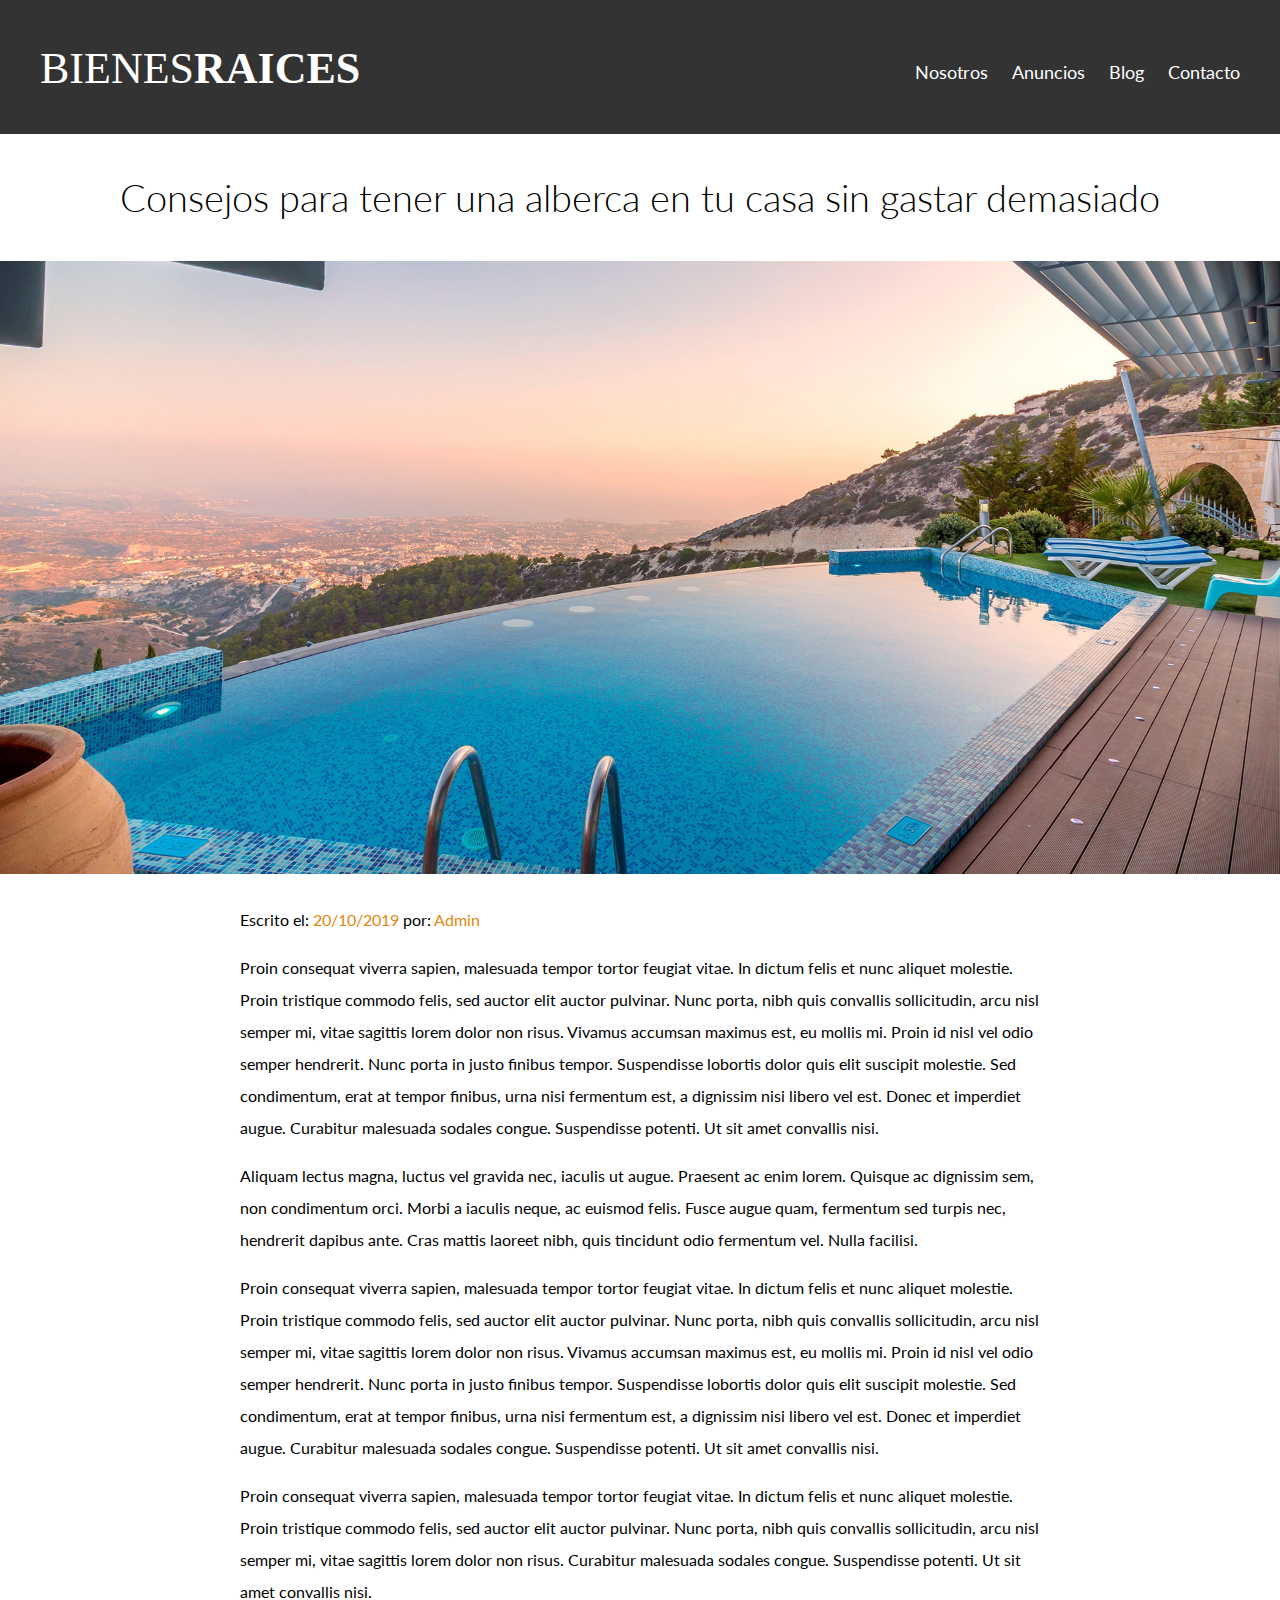
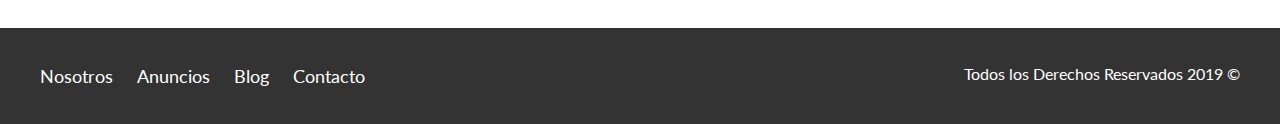
<file: original/ArchivosBienesRaices/Proyecto Finalizado/entrada.html>
<!DOCTYPE html>
<html lang="en">
<head>
    <meta charset="UTF-8">
    <meta name="viewport" content="width=device-width, initial-scale=1.0">
    <meta http-equiv="X-UA-Compatible" content="ie=edge">
    <title>Bienes Raices</title>
    <link href="https://fonts.googleapis.com/css?family=Lato:300,400,700,900" rel="stylesheet">
    <link rel="stylesheet" href="css/normalize.css">
    <link rel="stylesheet" href="css/styles.css">
</head>
<body>

    <header class="site-header">
        <div class="contenedor contenido-header">
            <div class="barra">
                <a href="/">
                    <img src="img/logo.svg" alt="Logotipo de Bienes Raices">
                </a>
                <div class="mobile-menu">
                    <a href="#navegacion">
                        <img src="img/barras.svg" alt="Icono Menu">
                    </a>
                </div>

                <nav id="navegacion" class="navegacion">
                    <a href="nosotros.html">Nosotros</a>
                    <a href="anuncios.html">Anuncios</a>
                    <a href="blog.html">Blog</a>
                    <a href="contacto.html">Contacto</a>
                </nav>
            </div>
        </div> <!-- contenedor -->
    </header>

    <h1 class="fw-300 centrar-texto">Consejos para tener una alberca en tu casa sin gastar demasiado</h1>

    <img src="img/destacada2.jpg" alt="Imagen Principal">

    <main class="contenedor seccion contenido-centrado texto-entrada">
        <p>Escrito el: <span> 20/10/2019 </span> por: <span> Admin </span> </p>

        <p>Proin consequat viverra sapien, malesuada tempor tortor feugiat vitae. In dictum felis et nunc aliquet molestie. Proin tristique commodo felis, sed auctor elit auctor pulvinar. Nunc porta, nibh quis convallis sollicitudin, arcu nisl semper mi, vitae sagittis lorem dolor non risus. Vivamus accumsan maximus est, eu mollis mi. Proin id nisl vel odio semper hendrerit. Nunc porta in justo finibus tempor. Suspendisse lobortis dolor quis elit suscipit molestie. Sed condimentum, erat at tempor finibus, urna nisi fermentum est, a dignissim nisi libero vel est. Donec et imperdiet augue. Curabitur malesuada sodales congue. Suspendisse potenti. Ut sit amet convallis nisi.</p>

        <p>Aliquam lectus magna, luctus vel gravida nec, iaculis ut augue. Praesent ac enim lorem. Quisque ac dignissim sem, non condimentum orci. Morbi a iaculis neque, ac euismod felis. Fusce augue quam, fermentum sed turpis nec, hendrerit dapibus ante. Cras mattis laoreet nibh, quis tincidunt odio fermentum vel. Nulla facilisi.</p>

        <p>Proin consequat viverra sapien, malesuada tempor tortor feugiat vitae. In dictum felis et nunc aliquet molestie. Proin tristique commodo felis, sed auctor elit auctor pulvinar. Nunc porta, nibh quis convallis sollicitudin, arcu nisl semper mi, vitae sagittis lorem dolor non risus. Vivamus accumsan maximus est, eu mollis mi. Proin id nisl vel odio semper hendrerit. Nunc porta in justo finibus tempor. Suspendisse lobortis dolor quis elit suscipit molestie. Sed condimentum, erat at tempor finibus, urna nisi fermentum est, a dignissim nisi libero vel est. Donec et imperdiet augue. Curabitur malesuada sodales congue. Suspendisse potenti. Ut sit amet convallis nisi.</p>

        <p>Proin consequat viverra sapien, malesuada tempor tortor feugiat vitae. In dictum felis et nunc aliquet molestie. Proin tristique commodo felis, sed auctor elit auctor pulvinar. Nunc porta, nibh quis convallis sollicitudin, arcu nisl semper mi, vitae sagittis lorem dolor non risus.  Curabitur malesuada sodales congue. Suspendisse potenti. Ut sit amet convallis nisi.</p>
    </main>

    <footer class="site-footer seccion">
        <div class="contenedor contenedor-footer">
            <nav class="navegacion">
                <a href="nosotros.html">Nosotros</a>
                <a href="anuncios.html">Anuncios</a>
                <a href="blog.html">Blog</a>
                <a href="contacto.html">Contacto</a>
            </nav>
            <p class="copyright">Todos los Derechos Reservados 2019 &copy; </p>
        </div>
    </footer>
</body>
</html>
</file>
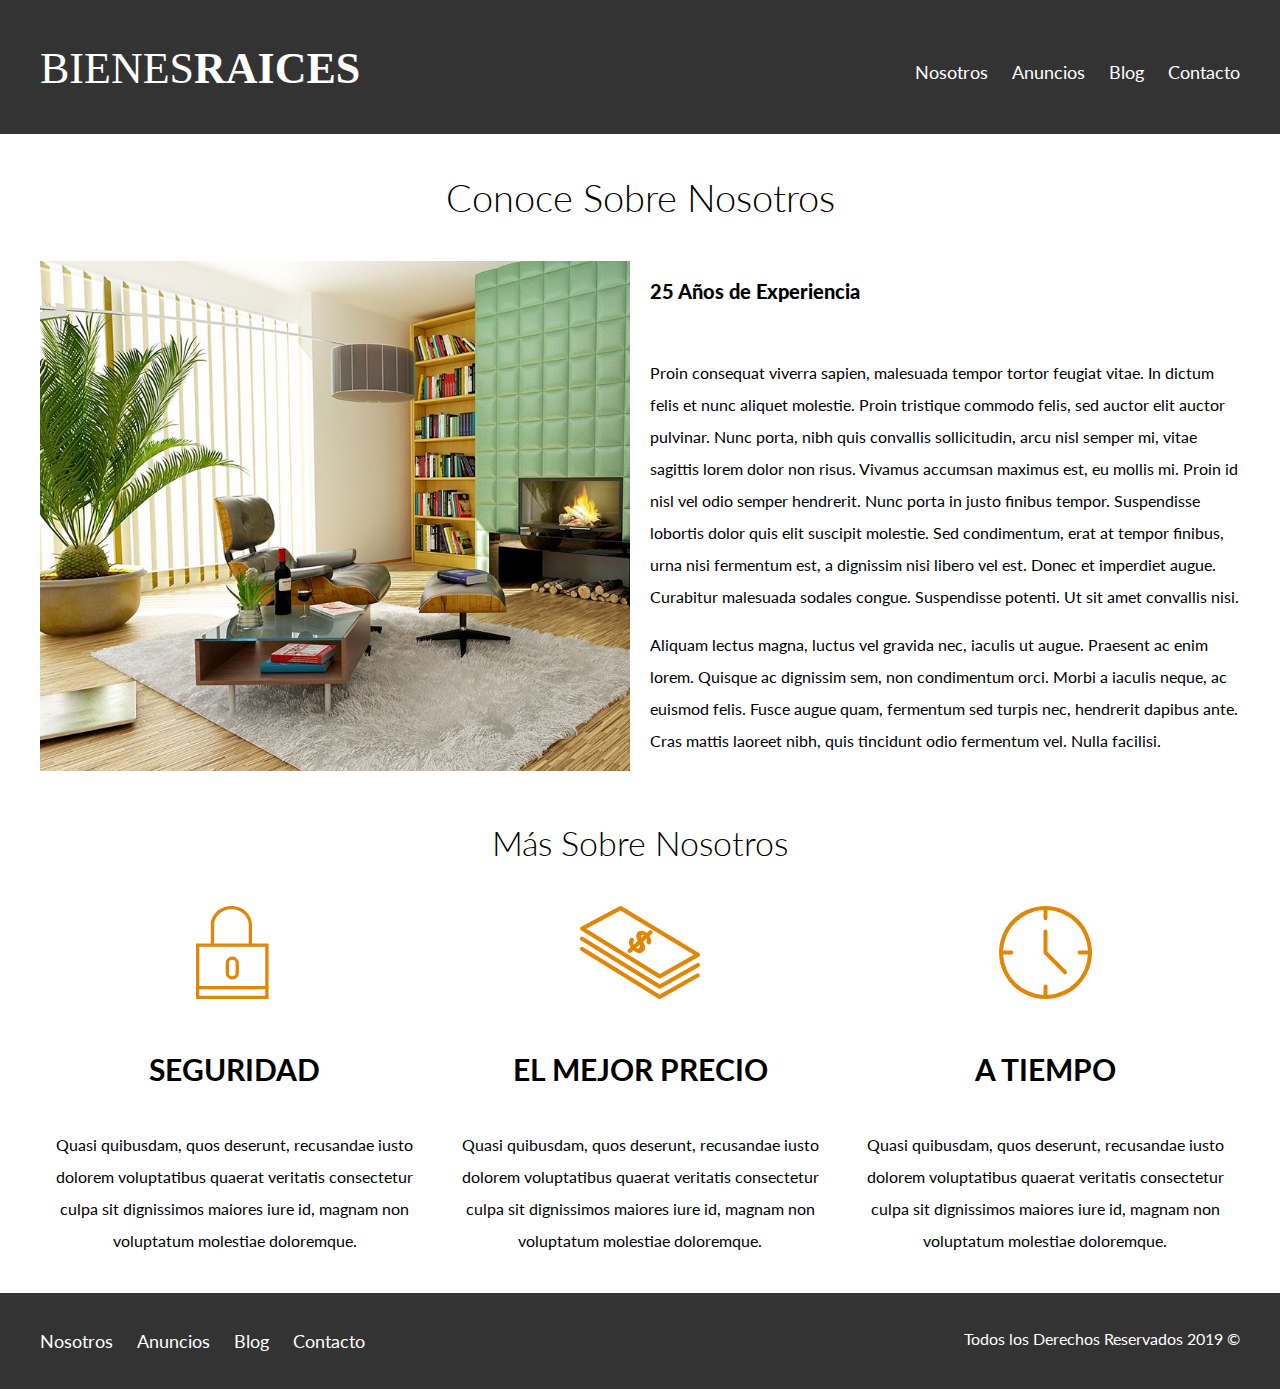
<file: original/ArchivosBienesRaices/Proyecto Finalizado/nosotros.html>
<!DOCTYPE html>
<html lang="en">
<head>
    <meta charset="UTF-8">
    <meta name="viewport" content="width=device-width, initial-scale=1.0">
    <meta http-equiv="X-UA-Compatible" content="ie=edge">
    <title>Bienes Raices</title>
    <link href="https://fonts.googleapis.com/css?family=Lato:300,400,700,900" rel="stylesheet">
    <link rel="stylesheet" href="css/normalize.css">
    <link rel="stylesheet" href="css/styles.css">
</head>
<body>

    <header class="site-header">
        <div class="contenedor contenido-header">
            <div class="barra">
                <a href="/">
                    <img src="img/logo.svg" alt="Logotipo de Bienes Raices">
                </a>
                <div class="mobile-menu">
                    <a href="#navegacion">
                        <img src="img/barras.svg" alt="Icono Menu">
                    </a>
                </div>

                <nav id="navegacion" class="navegacion">
                    <a href="nosotros.html">Nosotros</a>
                    <a href="anuncios.html">Anuncios</a>
                    <a href="blog.html">Blog</a>
                    <a href="contacto.html">Contacto</a>
                </nav>
            </div>
        </div> <!-- contenedor -->
    </header>

    <main class="contenedor">
        <h1 class="fw-300 centrar-texto">Conoce Sobre Nosotros</h1>

        <div class="contenido-nosotros">
            <div class="imagen">
                <img src="img/nosotros.jpg" alt="Imagen Sobre Nosotros">
            </div>
            <div class="texto-nosotros">
                <blockquote>25 Años de Experiencia</blockquote>

               <p>Proin consequat viverra sapien, malesuada tempor tortor feugiat vitae. In dictum felis et nunc aliquet molestie. Proin tristique commodo felis, sed auctor elit auctor pulvinar. Nunc porta, nibh quis convallis sollicitudin, arcu nisl semper mi, vitae sagittis lorem dolor non risus. Vivamus accumsan maximus est, eu mollis mi. Proin id nisl vel odio semper hendrerit. Nunc porta in justo finibus tempor. Suspendisse lobortis dolor quis elit suscipit molestie. Sed condimentum, erat at tempor finibus, urna nisi fermentum est, a dignissim nisi libero vel est. Donec et imperdiet augue. Curabitur malesuada sodales congue. Suspendisse potenti. Ut sit amet convallis nisi.</p>

               <p>Aliquam lectus magna, luctus vel gravida nec, iaculis ut augue. Praesent ac enim lorem. Quisque ac dignissim sem, non condimentum orci. Morbi a iaculis neque, ac euismod felis. Fusce augue quam, fermentum sed turpis nec, hendrerit dapibus ante. Cras mattis laoreet nibh, quis tincidunt odio fermentum vel. Nulla facilisi.</p> 
            </div>
        </div>
    </main>

    <section class="contenedor seccion">
        <h2 class="fw-300 centrar-texto">Más Sobre Nosotros</h2>

        <div class="iconos-nosotros">
            <div class="icono">
                <img src="img/icono1.svg" alt="Icono Seguridad">
                <h3>Seguridad</h3>
                <p>Quasi quibusdam, quos deserunt, recusandae iusto dolorem voluptatibus quaerat veritatis consectetur culpa sit dignissimos maiores iure id, magnam non voluptatum molestiae doloremque.</p>
            </div>

            <div class="icono">
                <img src="img/icono2.svg" alt="Icono Mejor Precio">
                <h3>El Mejor Precio</h3>
                <p>Quasi quibusdam, quos deserunt, recusandae iusto dolorem voluptatibus quaerat veritatis consectetur culpa sit dignissimos maiores iure id, magnam non voluptatum molestiae doloremque.</p>
            </div>

            <div class="icono">
                <img src="img/icono3.svg" alt="Icono a Tiempo">
                <h3>A Tiempo</h3>
                <p>Quasi quibusdam, quos deserunt, recusandae iusto dolorem voluptatibus quaerat veritatis consectetur culpa sit dignissimos maiores iure id, magnam non voluptatum molestiae doloremque.</p>
            </div>
        </div>
    </section>

    <footer class="site-footer seccion">
        <div class="contenedor contenedor-footer">
            <nav class="navegacion">
                <a href="nosotros.html">Nosotros</a>
                <a href="anuncios.html">Anuncios</a>
                <a href="blog.html">Blog</a>
                <a href="contacto.html">Contacto</a>
            </nav>
            <p class="copyright">Todos los Derechos Reservados 2019 &copy; </p>
        </div>
    </footer>
</body>
</html>
</file>
<file: css/styles.css>
html {
    box-sizing: border-box;
    font-size: 62.5%; /* = 10px de 16px */
}
*, *:before, *:after {
    box-sizing: inherit;
}

body {
    font-family: 'Lato', sans-serif;
    font-size: 1.6rem;
    line-height: 2;
}

/* Globales */
img {
    max-width: 100%;
}

.contenedor {
    max-width: 120rem; /* 1200px */
    margin: 0 auto;
}

h1 {
    font-size: 3.8rem;
}
h2 {
    font-size: 3.4rem;
}
h3 {
    font-size: 3rem;
}
h4 {
    font-size: 2.6;
}

/* Utilidades */
.seccion {
    margin-top: 2rem;
    margin-bottom: 2rem
}
.fw-300 {
    font-weight: 300;
}
.centrar-texto {
    text-align: center;
}
.d-block {
    display: block!important;
}
.contenido-centrado {
    max-width: 80rem;
}

/* Botones */
.boton {
    color: #ffffff;
    font-weight: 700;
    text-decoration: none;
    font-size: 1.8rem;
    padding: 1rem 3rem;
    margin-top: 3rem;
    display: inline-block;
    text-align: center;
    border: none;
}
.boton:hover {
    cursor: pointer;
}
.boton-amarillo {
    background-color: #e08709;
}
.boton-verde {
    background-color: #71B100;
}

/* Header */
.site-header {
    background-color: #333333;
    padding: 1rem 0 3rem 0;
}
.site-header.inicio {
    background-image: url(../original/ArchivosBienesRaices/img/header.jpg);
    background-position: center center;
    background-size: cover;
    height: 100vh; /* toma la altura de la pantalla */
    min-height: 60rem;
}
.contenido-header {
    height: 100%;
    display: flex;
    flex-direction: column;
    justify-content: space-between;
}
.contenido-header h1 {
    color: white;
    padding-bottom: 2rem;
    max-width: 60rem;
    line-height: 2;
}
.barra {
    display: flex;
    justify-content: space-between;
    align-items: center;
    padding-top: 3rem;
}

/* Navegacion */
.navegacion a {
    color: #ffffff;
    text-decoration: none;
    font-size: 1.8rem; /* 18px */
    margin-right: 2rem;
}
.navegacion a:hover {
    color: #71B100;
}
.navegacion a:last-of-type {
    margin: 0;
}

/* Iconos Nosotros */
.iconos-nosotros {
    display: flex;
    justify-content: space-between;
}
.icono {
    flex-basis: calc(33.3% - 1rem);
    text-align: center;
}
.icono h3 {
    text-transform: uppercase;
}

/* Anuncios */
.contenedor-anuncios {
    display: flex;
    justify-content: space-between;
    flex-wrap: wrap;
}
.anuncio {
    flex: 0 0 calc(33.3% - 1rem);
    border: 0.1rem solid #B5B5B5;
    background-color: #F5F5F5;
    margin-bottom: 2rem;
}
.contenido-anuncio {
    padding: 2rem;
}
.contenido-anuncio h3, .contenido-anuncio p {
    margin: 0;
}
.precio {
    color: #71B100;
    font-weight: 700;
}
.iconos-caracteristicas {
    list-style: none;
    padding: 0;
    display: flex;
    justify-content: space-evenly;
    flex: 1;
    max-width: 50rem;
}
.iconos-caracteristicas li {
    display: flex;
}
.iconos-caracteristicas li img{
    margin-right: 2rem;
}
.ver-todas {
    display: flex;
    justify-content: flex-end;
}

/* Contacto Home */
.imagen-contacto {
    background-image: url(../original/ArchivosBienesRaices/img/encuentra.jpg);
    background-position: center center;
    background-size: cover;
    height: 40rem;
    display: flex;
    align-items: center;
}
.contenido-contacto {
    flex: 1;
    color: #ffffff; 
}
.contenido-contacto p {
    font-size: 1.8rem;
}

/* Sección Inferior */
.seccion-inferior {
    display: flex;
    justify-content: space-between;
}
.seccion-inferior .blog {
    flex-basis: 60%;
}
.seccion-inferior .testimoniales {
    flex-basis: calc(40% - 2rem);
}

.entrada-blog {
    display: flex;
    justify-content: space-between;
    margin-bottom: 2rem;
}
.entrada-blog:last-of-type {
    margin-bottom: 0;
}
.entrada-blog .imagen {
    flex-basis: 40%;
}
.entrada-blog .texto-entrada {
    flex-basis: calc(60% - 3rem);
}
.texto-entrada a {
    color: black;
    text-decoration: none;
}
.texto-entrada h4 {
    margin: 0;
    line-height: 1.4;
}
.texto-entrada h4::after {
    content: '';
    display: block;
    width: 15rem;
    height: .5rem;
    background-color: #71B100;
    margin-top: 1rem;
}
.texto-entrada span {
    color: #e08709;
}

/* Testimoniales */
.testimonial {
    background-color: #71B100;
    font-size: 2.4rem;
    padding: 2rem;
    color: #ffffff;
    border-radius: 2rem;
}
.testimonial p {
    text-align: right;
}
.testimonial blockquote::before {
    content: '';
    background-image: url(../original/ArchivosBienesRaices/img/comilla.svg);
    width: 4rem;
    height: 4rem;
    position: absolute;
    left: -2rem;
}
.testimonial blockquote {
    position: relative;
    padding-left: 5rem;
    font-weight: 300;
}

/* Footer */
.site-footer {
    background-color: #333333;
    margin: 0;
}
.contenedor-footer {
    padding: 3rem 0;
    display: flex;
    justify-content: space-between;
}
.copyright {
    margin: 0;
    color: #ffffff;
}


/* INTERNAS */
/* Nosotros */
.contenido-nosotros {
    display: grid;
    grid-template-columns: repeat(2, 1fr);
    grid-column-gap: 2rem;
}
.texto-nosotros blockquote {
    font-weight: 900;
    font-size: 2rem;
    margin: 0;
    padding: 1rem 0 3rem 0;
}

/* Anuncio */
.resumen-propiedad {
    display: flex;
    justify-content: space-between;
    align-items: center;
}

/* Contacto */
.contacto p {
    font-size: 1.4rem;
    color: #4f4f4f;
    margin: 2rem 0 0 0;
}
legend {
    font-size: 2rem;
    color: #4f4f4f;
}
label {
    font-weight: 700;
    text-transform: uppercase;
    display: block;
}
input:not([type="submit"]),
textarea,
select {
    padding: 1rem;
    display: block;
    width: 100%;
    background-color: #e1e1e1;
    margin-bottom: 2rem;
    border: none;
    border-radius: 1rem;
}
input[type="radio"] {
    width: auto;
    margin: 0;
}
select {
    -webkit-appearance: none;
    appearance: none;
}
textarea {
    height: 20rem;
}
.forma-contacto {
    max-width: 30rem;
    display: flex;
    justify-content: space-between;
    align-items: center;
}
</file>
<file: original/ArchivosBienesRaices/Proyecto Finalizado/css/styles.css>
html {
    box-sizing: border-box;
    font-size: 62.5%; /** Reset para REMS - 62.5% = 10px de 16px **/
}
*, *:before, *:after {
    box-sizing: inherit;
}
body {
    font-family: 'Lato', sans-serif;
    font-size: 1.6rem;
    line-height: 2;
}

/** Globales **/
img {
    max-width: 100%;
}
.contenedor {
    width: 95%;
    max-width: 120rem; /** = 1200px; **/
    margin: 0 auto;
}
h1 {
    font-size: 3.8rem;
}
h2 {
    font-size: 3.4rem;
}
h3 {
    font-size: 3rem;
}
h4 {
    font-size: 2.6rem;
}

/** Utilidades **/
.seccion {
    margin-top: 2rem;
    margin-bottom: 2rem;
}
.fw-300 {
    font-weight: 300;
}
.centrar-texto {
    text-align: center;
}
.d-block {
    display: block!important;
}
.contenido-centrado {
    max-width: 800px;
}

/** Botones **/
.boton {
    color: #ffffff;
    font-weight: 700;
    text-decoration: none;
    font-size: 1.8rem;
    padding: 1rem 3rem;
    margin-top: 3rem;
    display: inline-block;
    text-align: center;
    border: none;
    display: block;
    flex: 0 0 100%;
}
@media (min-width: 768px) {
    .boton {
        display: inline-block;
        flex: 0 0 auto;
    }
}
.boton:hover {
    cursor: pointer;
}
.boton-amarillo {
    background-color: #E08709;
}
.boton-verde {
    background-color: #71B100;
}


/* Header */
.site-header {
    background-color: #333333;
    padding: 1rem 0 3rem 0;
}
.site-header.inicio {
    background-image: url(../img/header.jpg);
    background-position: center center;
    background-size: cover;
    height: 100vh;
    min-height: 60rem;
}
.contenido-header {
    height: 100%;
    display: flex;
    flex-direction: column;
    justify-content: space-between;
    text-align: center;
}
@media (min-width: 768px) {
    .contenido-header{
        text-align: left;
    }
}
.contenido-header h1 {
    color: #ffffff;
    padding-bottom: 2rem;
    max-width: 60rem;
    line-height: 2;
}
.barra {
    padding-top: 3rem;
}
@media (min-width: 768px) {
    .barra {
        display: flex;
        justify-content: space-between;
        align-items: center;
    }
}

/** Navegacion **/
.navegacion a {
    color: #ffffff;
    text-decoration: none;
    font-size: 2.2rem;
    display: block;
}
@media (min-width: 768px) {
    .navegacion a {
        display: inline-block;
        font-size: 1.8rem; /** = 18px **/
        margin-right: 2rem;
    }
    .navegacion a:last-of-type {
        margin: 0;
    }
}
.navegacion a:hover {
    color: #71B100;
}

/** Mobile Menu **/
.mobile-menu img {
    width: 5rem;
}
@media (min-width: 768px) {
    .mobile-menu {
        display: none;
    }
}
.navegacion:target {
    display: block;
}
.navegacion {
    display: none;
}
@media (min-width: 768px) {
    .navegacion {
        display: block;
    }
}

/** Iconos Nosotros **/
@media (min-width: 768px) {
    .iconos-nosotros {
        display: flex;
        justify-content: space-between;
    }
}
.icono {
    text-align: center;
}
@media (min-width: 768px) {
    .icono {
        flex-basis: calc(33.3% - 1rem);
    }
}
.icono h3 {
    text-transform: uppercase;
}
/** Anuncios **/

@media (min-width: 768px) {
    .contenedor-anuncios{
        display: flex;
        justify-content: space-between;
        flex-wrap: wrap;
    }
}
.anuncio {
    border: 1px solid #B5B5B5;
    background-color: #F5F5F5;
    margin-bottom: 2rem;
}
@media (min-width: 768px) {
    .anuncio {
        flex: 0 0 calc(33.3% - 1rem);
    }
}
.contenido-anuncio {
    padding: 2rem;
}
.contenido-anuncio h3, 
.contenido-anuncio p  {
    margin: 0;
}
.precio {
    color: #71B100;
    font-weight: 700;
}
.iconos-caracteristicas {
    list-style: none;
    padding: 0;
    display: flex;
    justify-content: space-evenly;
    flex: 1;
    max-width: 500px;
}
.iconos-caracteristicas li {
    /* flex: 1; */
    display: flex;
}
.iconos-caracteristicas li img {
    margin-right: 2rem;
}
.ver-todas {
    display: flex;
    justify-content: flex-end;
}

/** Contacto Home **/
.imagen-contacto {
    background-image: url(../img/encuentra.jpg);
    background-position: center center;
    background-size: cover;
    height: 40rem;
    display: flex;
    align-items: center;
}
.contenido-contacto {
    flex: 0 0 95%;
    color: #ffffff;
}
.contenido-contacto p {
    font-size: 1.8rem;
}

/** Sección Inferior **/
@media (min-width: 768px) {
    .seccion-inferior {
        display: flex;
        justify-content: space-between;
    }
    .seccion-inferior .blog {
        flex-basis: 60%;
    }
    .seccion-inferior .testimoniales {
        flex-basis: calc(40% - 2rem);
    }
}
.entrada-blog {
    margin-bottom: 2rem;
}
@media (min-width: 768px) {
    .entrada-blog {
        display: flex;
        justify-content: space-between;
    }
}

.entrada-blog:last-of-type {
    margin-bottom: 0;
}
@media (min-width: 768px) {
    .entrada-blog .imagen {
        flex-basis: 40%;
    }
    .entrada-blog .texto-entrada {
        flex-basis: calc(60% - 3rem);
    }
}
.texto-entrada a {
    color: #000000;
    text-decoration: none;
}
.texto-entrada h4 {
    margin: 0;
    line-height: 1.4;
}
.texto-entrada h4::after {
    content: '';
    display: block;
    width: 15rem;
    height: .5rem;
    background-color: #71B100;
    margin-top: 1rem;
}
.texto-entrada span {
    color: #E08709;
}
/*** Testimoniales **/
.testimonial {
    background-color: #71B100;
    font-size: 2.4rem;
    padding: 2rem;
    color: #ffffff;
    border-radius: 2rem;
}
.testimonial  p {
    text-align: right;
}
.testimonial blockquote::before {
    content: '';
    background-image: url(../img/comilla.svg);
    width: 4rem;
    height: 4rem;
    position: absolute;
    left: -2rem;
}

.testimonial blockquote {
    position: relative;
    padding-left: 5rem;
    font-weight: 300;
}
/** Footer **/
.site-footer {
    background-color: #333333;
    margin: 0;
}
.contenedor-footer {
    padding: 3rem 0;
    text-align: center;
}
@media (min-width: 768px) {
    .contenedor-footer {
        display: flex;
        justify-content: space-between;
    }
}
.site-footer nav {
    display: none;
}
@media (min-width: 768px) {
    .site-footer nav {
        display: block;
    }
}

.copyright {
    margin: 0;
    color: #ffffff;
}

/** INTERNAS **/
/* Nosotros **/
@media (min-width: 768px) {
    .contenido-nosotros {
        display: grid;
        grid-template-columns: repeat(2, 1fr);
        grid-column-gap: 2rem;
    }
}

.texto-nosotros blockquote {
    font-weight: 900;
    font-size: 2rem;
    margin: 0;
    padding: 1rem 0 3rem 0;
}

/** Anuncio **/
.resumen-propiedad {
    display: flex;
    justify-content: space-between;
    align-items: center;
}

/** Contacto **/
.contacto p {
    font-size: 1.4rem;
    color: #4f4f4f;
    margin: 2rem 0 0 0;
}
legend {
    font-size: 2rem;
    color: #4f4f4f;
}
label {
    font-weight: 700;
    text-transform: uppercase;
    display: block;
}
input:not([type="submit"]),
textarea,
select {
    padding: 1rem;
    display: block;
    width: 100%;
    background-color: #e1e1e1;
    margin-bottom: 2rem;
    border: none;
    border-radius: 1rem;
}
input[type="radio"]{
    width: auto;
    margin: 0;
}
select {
    -webkit-appearance: none;
    appearance: none;
}
textarea {
    height: 20rem;
}
.forma-contacto {
    max-width:30rem;
    display: flex;
    justify-content: space-between;
    align-items: center;
}
</file>
